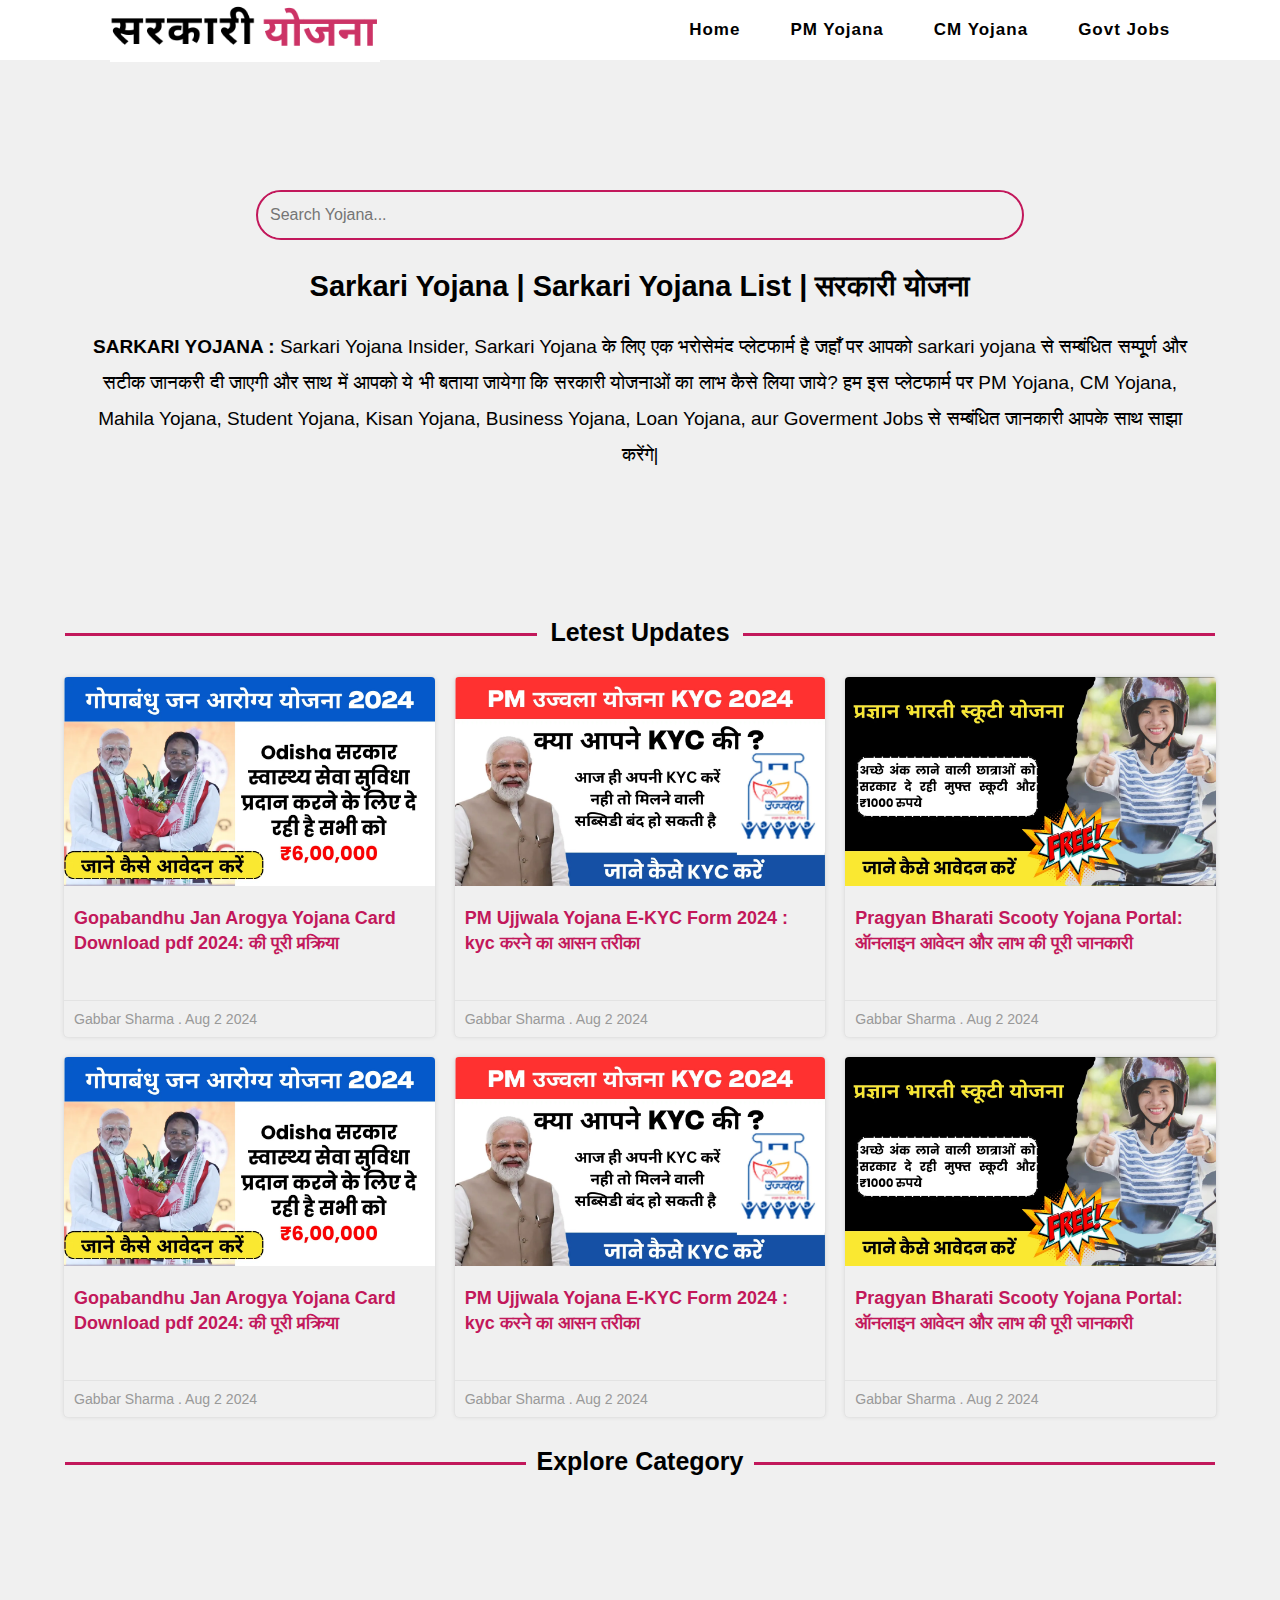
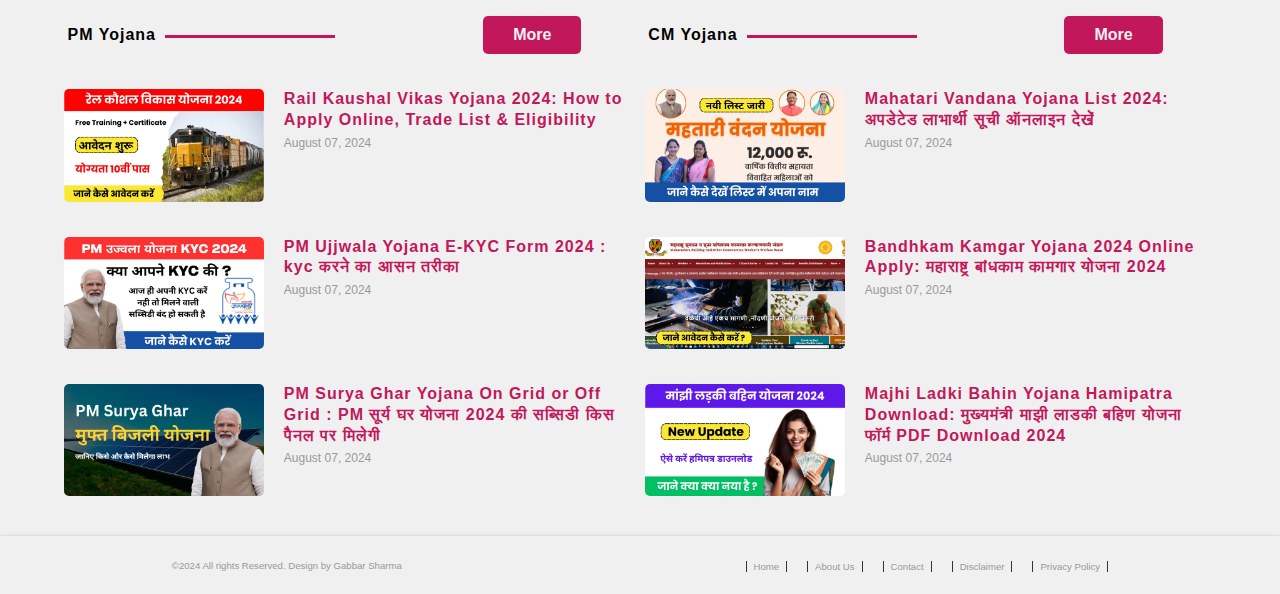
<file: index.html>
<!DOCTYPE html>
<html lang="en">

<head>
    <meta charset="UTF-8">
    <meta name="viewport" content="width=device-width, initial-scale=1.0">
    <title>Sarkari Yojna</title>
    <link rel="stylesheet" href="styles.css">
    <link rel="stylesheet" href="https://cdnjs.cloudflare.com/ajax/libs/font-awesome/6.6.0/css/all.min.css"
        integrity="sha512-Kc323vGBEqzTmouAECnVceyQqyqdsSiqLQISBL29aUW4U/M7pSPA/gEUZQqv1cwx4OnYxTxve5UMg5GT6L4JJg=="
        crossorigin="anonymous" referrerpolicy="no-referrer" />
    <link rel="preconnect" href="https://fonts.googleapis.com">
    <link rel="preconnect" href="https://fonts.gstatic.com" crossorigin>
    <link href="https://fonts.googleapis.com/css2?family=Open+Sans:ital,wght@0,300..800;1,300..800&display=swap"
        rel="stylesheet">
</head>

<body>
    <header class="header">
        <nav class="navbar">
            <div class="logo"><img src="./images/NEWS (2).png" alt="logo"></div>
            <input type="checkbox" id="sidebar-active">
            <label for="sidebar-active" id="ckbtn">
                <i class="fa-solid fa-bars"></i>
            </label>
            <ul class="ul-list">
                <li class="list"><a class="nav-link act" href="index.html">Home</a></li>
                <li class="list"><a class="nav-link" href="page1.html">PM Yojana</a></li>
                <li class="list"><a class="nav-link" href="page1.html">CM Yojana</a></li>
                <li class="list"><a class="nav-link" href="">Govt Jobs</a></li>
            </ul>
        </nav>
    </header>
    <main class="Main-container">
        <section class="hero-section">
            <div class="searchbar">
                <input type="text" placeholder="Search Yojana..." class="input-box" autocomplete="on">
                <a class="search-icon" href=""><i class="fa-solid fa-magnifying-glass"></i></a>
            </div>
            <div class="hero-content">
                <h2>Sarkari Yojana | Sarkari Yojana List | सरकारी योजना</h2>
                <p><span class="spn-s">SARKARI YOJANA : </span>Sarkari Yojana Insider, Sarkari Yojana के लिए एक भरोसेमंद
                    प्लेटफार्म है जहाँ पर आपको sarkari yojana से सम्बंधित सम्पूर्ण और सटीक जानकरी दी जाएगी और साथ में
                    आपको ये भी बताया जायेगा कि सरकारी योजनाओं का लाभ कैसे लिया जाये? हम इस प्लेटफार्म पर PM Yojana, CM
                    Yojana, Mahila Yojana, Student Yojana, Kisan Yojana, Business Yojana, Loan Yojana, aur Goverment
                    Jobs से सम्बंधित जानकारी आपके साथ साझा करेंगे|</p>
            </div>
        </section>
       <!-- home-section -->
       <section class="home-section">
        <h2 class="linetext">Letest Updates</h2>
       </h2>
        <!-- <div class="col-1">
            <div class="card">
                <img src="./images/Featured-Images-61-768x432.webp" alt="card-image">
                <div class="title">
                    <a href="page2.html" class="p-link">Jharkhand Mukhyamantri Maiya Samman Yojana Form 2024: आवेदन कैसे करें और महत्वपूर्ण जानकारी
                    </a>
                </div>
                <div class="writer">
                    <p>Gabbar Sharma . Aug 2, 2024</p>
                </div>
            </div>
            <div class="card">
                <img src="./images/Featured-Images-59.webp" alt="card-image">
                <div class="title">
                   <a href="" class="p-link">Mukhyamantri Annapurna Yojana Maharashtra Official Website 2024: Benefits, Eligibility &
                        Online Application</a>
                </div>
                <div class="writer">
                    <p>Gabbar Sharma . Aug 2, 2024</p>
                </div>
            </div> -->
            <div class="col-1">
                <div class="card" >
                    <img src="./images/Featured-Images-58.webp" alt="card-image">
                    <div class="title">
                        <a href="page2.html" class="p-link">Gopabandhu Jan Arogya Yojana Card Download pdf 2024: की पूरी प्रक्रिया</a>
                    </div>
                    <div class="writer">
                        <p>Gabbar Sharma . Aug 2 2024</p>
                    </div>
                </div>
                <div class="card">
                    <img src="./images/Featured-Images-60.webp" alt="card-image">
                    <div class="title">
                        <a href="page2.html" class="p-link">PM Ujjwala Yojana E-KYC Form 2024 : kyc करने का आसन तरीका</a>
                    </div>
                    <div class="writer">
                        <p>Gabbar Sharma . Aug 2 2024</p>
                    </div>
                </div>
                <div class="card">
                    <img src="./images/Featured-Images-12.webp" alt="card-image">
                    <div class="title">
                        <a href="page2.html" class="p-link">Pragyan Bharati Scooty Yojana Portal: ऑनलाइन आवेदन और लाभ की पूरी जानकारी</a>
                    </div>
                    <div class="writer">
                        <p>Gabbar Sharma . Aug 2 2024</p>
                    </div>
                </div>
            </div>
           
        </div>
        <div class="col-2">
            <div class="card">
                <img src="./images/Featured-Images-58.webp" alt="card-image">
                <div class="title">
                    <a href="page2.html" class="p-link">Gopabandhu Jan Arogya Yojana Card Download pdf 2024: की पूरी प्रक्रिया</a>
                </div>
                <div class="writer">
                    <p>Gabbar Sharma . Aug 2 2024</p>
                </div>
            </div>
            <div class="card">
                <img src="./images/Featured-Images-60.webp" alt="card-image">
                <div class="title">
                    <a href="page2.html" class="p-link">PM Ujjwala Yojana E-KYC Form 2024 : kyc करने का आसन तरीका</a>
                </div>
                <div class="writer">
                    <p>Gabbar Sharma . Aug 2 2024</p>
                </div>
            </div>
            <div class="card">
                <img src="./images/Featured-Images-12.webp" alt="card-image">
                <div class="title">
                    <a href="page2.html" class="p-link">Pragyan Bharati Scooty Yojana Portal: ऑनलाइन आवेदन और लाभ की पूरी जानकारी</a>
                </div>
                <div class="writer">
                    <p>Gabbar Sharma . Aug 2 2024</p>
                </div>
            </div>
        </div>
        <!-- home-section end -->
            <h2 class="linet">Explore Category</h2>
            <section class="categery-section">
                <div class="left-category">
                    <div class="c-btn">
                        <h3>PM Yojana</h3>
                        <a href="" class="btn">More</a>
                    </div>
                    <div class="category-card">
                        <img src="./images/Featured-Images-65.webp" alt="card-image">
                        <div class="card-title">
                            <h2>Rail Kaushal Vikas Yojana 2024: How to Apply Online, Trade List & Eligibility</h2>
                            <p>August 07, 2024</p>
                        </div>
                    </div>
                    <div class="category-card">
                        <img src="./images/Featured-Images-60 (2).webp" alt="card-image">
                        <div class="card-title">
                            <h2>PM Ujjwala Yojana E-KYC Form 2024 : kyc करने का आसन तरीका</h2>
                            <p>August 07, 2024</p>
                        </div>
                    </div>
                    <div class="category-card">
                        <img src="./images/Khabri-Squad-42.webp" alt="card-image">
                        <div class="card-title">
                            <h2>PM Surya Ghar Yojana On Grid or Off Grid : PM सूर्य घर योजना 2024 की सब्सिडी किस पैनल पर
                                मिलेगी</h2>
                            <p>August 07, 2024</p>
                        </div>
                    </div>

                </div>
                <div class="right-category">
                    <div class="c-btn">
                        <h3>CM Yojana</h3>
                        <a href="" class="btn">More</a>
                    </div>
                    <div class="category-card">
                        <img src="./images/Featured-Images-70.webp" alt="card-image">
                        <div class="card-title">
                            <h2>Mahatari Vandana Yojana List 2024: अपडेटेड लाभार्थी सूची ऑनलाइन देखें</h2>
                            <p>August 07, 2024</p>
                        </div>
                    </div>
                    <div class="category-card">
                        <img src="./images/Featured-Images-69.webp" alt="card-image">
                        <div class="card-title">
                            <h2>Bandhkam Kamgar Yojana 2024 Online Apply: महाराष्ट्र बांधकाम कामगार योजना 2024</h2>
                            <p>August 07, 2024</p>
                        </div>
                    </div>
                    <div class="category-card">
                        <img src="./images/Featured-Images-68.webp" alt="card-image">
                        <div class="card-title">
                            <h2>Majhi Ladki Bahin Yojana Hamipatra Download: मुख्यमंत्री माझी लाडकी बहिण योजना फॉर्म PDF
                                Download 2024</h2>

                            <p>August 07, 2024</p>
                        </div>
                    </div>
                </div>



            </section>
        </section>
        </section>
    </main>
    <footer>
        <h2 class="copyright"> ©2024 All rights Reserved. Design by Gabbar Sharma</h2>
        <ul class="ul-footer">
            <li class="footer-li"><a class="footer-link linka" href="">Home</a></li>
            <li class="footer-li"><a class="footer-link" href="">About Us</a></li>
            <li class="footer-li"><a class="footer-link" href="">Contact</a></li>
            <li class="footer-li"><a class="footer-link" href="">Disclaimer</a></li>
            <li class="footer-li"><a class="footer-link" href="">Privacy Policy</a></li>
        </ul>

    </footer>

</body>

</html>
</file>
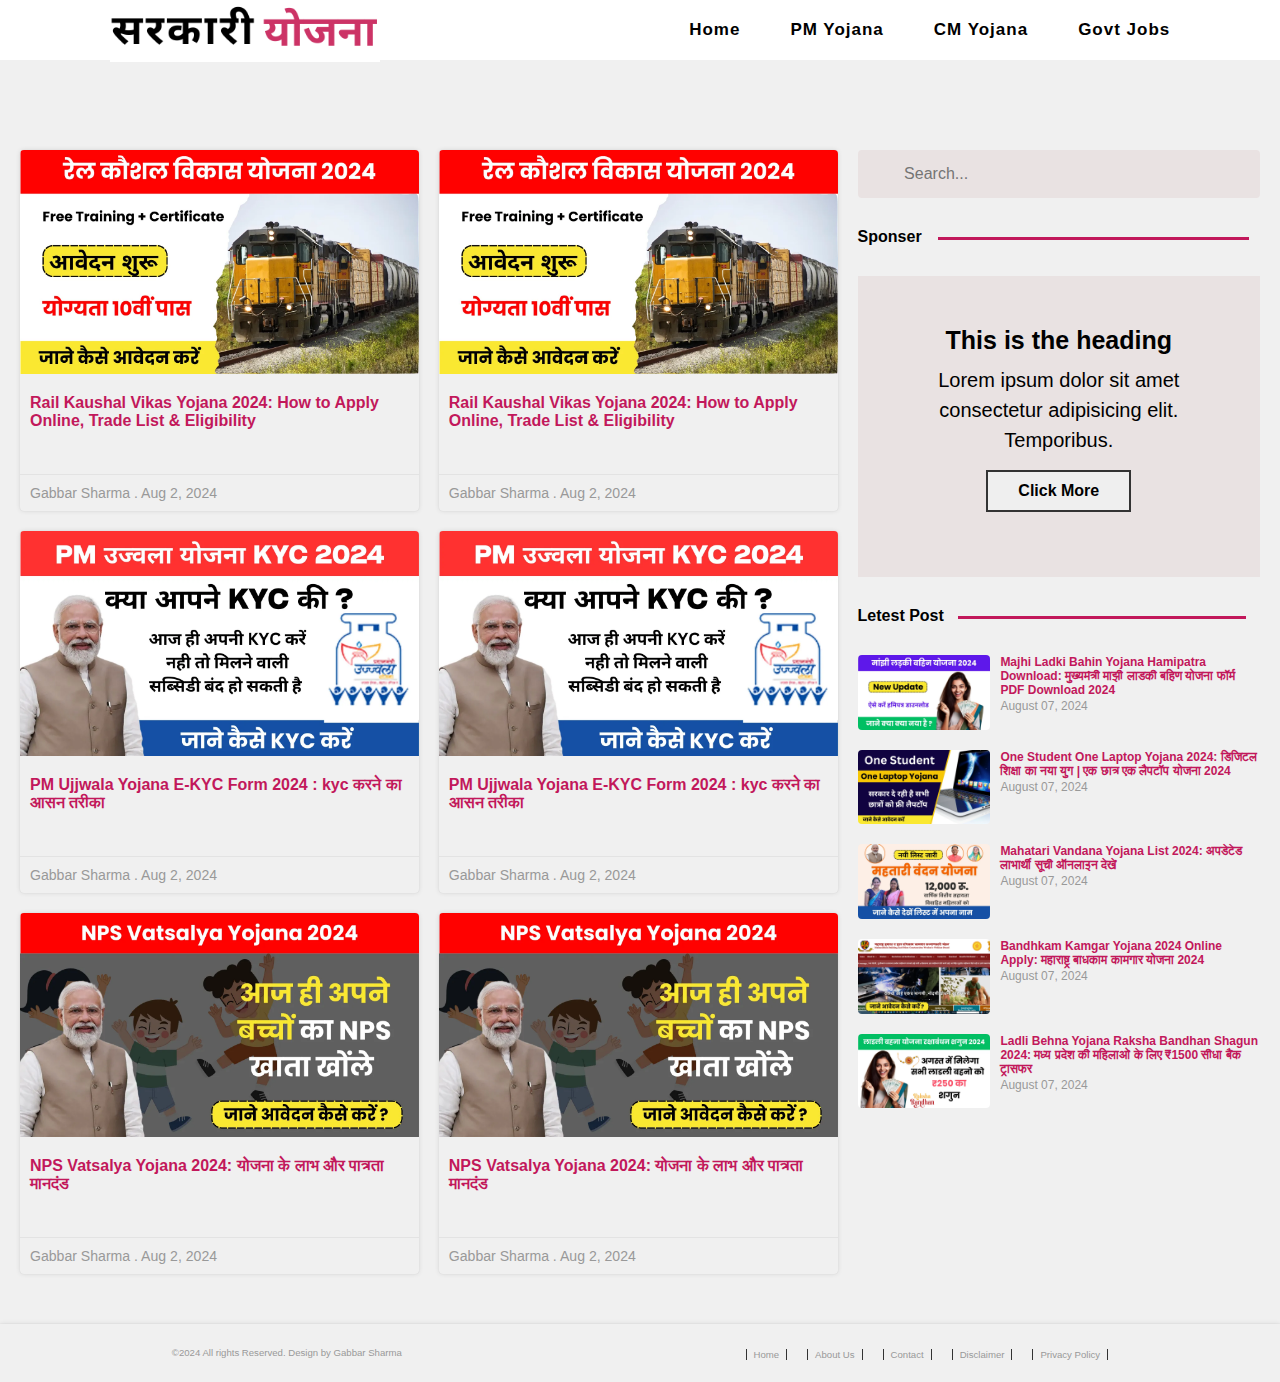
<file: page1.html>
<!DOCTYPE html>
<html lang="en">
<head>
    <meta charset="UTF-8">
    <meta name="viewport" content="width=device-width, initial-scale=1.0">
    <title>Sarkari Yojna</title>
    <link rel="stylesheet" href="styles.css">
    <link rel="stylesheet" href="https://cdnjs.cloudflare.com/ajax/libs/font-awesome/6.6.0/css/all.min.css" integrity="sha512-Kc323vGBEqzTmouAECnVceyQqyqdsSiqLQISBL29aUW4U/M7pSPA/gEUZQqv1cwx4OnYxTxve5UMg5GT6L4JJg==" crossorigin="anonymous" referrerpolicy="no-referrer" />
    <link rel="preconnect" href="https://fonts.googleapis.com">
<link rel="preconnect" href="https://fonts.gstatic.com" crossorigin>
<link href="https://fonts.googleapis.com/css2?family=Open+Sans:ital,wght@0,300..800;1,300..800&display=swap" rel="stylesheet">
</head>
<body>
    <header class="header">
        <nav class="navbar">
            <div class="logo"><img src="./images/NEWS (2).png" alt="logo"></div>
            <input type="checkbox" id="sidebar-active">
            <label for="sidebar-active" id="ckbtn">
                <i class="fa-solid fa-bars"></i>
            </label>
            <ul class="ul-list">
                <li class="list"><a class="nav-link act" href="index.html">Home</a></li>
                <li class="list"><a class="nav-link" href="page1.html">PM Yojana</a></li>
                <li class="list"><a class="nav-link" href="">CM Yojana</a></li>
                <li class="list"><a class="nav-link" href="">Govt Jobs</a></li>
            </ul>    
        </nav>
     </header>
     <main class="Main-container">
        <div class="pm-yoj">
            <div class="pm-card-section">
                                    <!-- col-1 -->
                <div class="pm-card-col-1">
                <div class="pm-card">
                    <img src="./images/Featured-Images-65.webp" alt="card-image">
                    <div class="title">
                        <p>Rail Kaushal Vikas Yojana 2024: How to Apply Online, Trade List & Eligibility</p>
                    </div>
                    <div class="writer">
                        <p>Gabbar Sharma . Aug 2, 2024</p>
                    </div>
                </div>
                <div class="pm-card">
                    <img src="./images/Featured-Images-60.webp" alt="card-image">
                    <div class="title">
                        <p>PM Ujjwala Yojana E-KYC Form 2024 : kyc करने का आसन तरीका</p>
                    </div>
                    <div class="writer">
                        <p>Gabbar Sharma . Aug 2, 2024</p>
                    </div>
                </div>
                <div class="pm-card">
                    <img src="./images/Featured-Images-46.webp" alt="card-image">
                    <div class="title">
                        <p>NPS Vatsalya Yojana 2024: योजना के लाभ और पात्रता मानदंड</p>
                    </div>
                    <div class="writer">
                        <p>Gabbar Sharma . Aug 2, 2024</p>
                    </div>
                </div>
                </div>
                 <div class="pm-card-col-2">
                    <div class="pm-card">
                        <img src="./images/Featured-Images-65.webp" alt="card-image">
                        <div class="title">
                            <p>Rail Kaushal Vikas Yojana 2024: How to Apply Online, Trade List & Eligibility</p>
                        </div>
                        <div class="writer">
                            <p>Gabbar Sharma . Aug 2, 2024</p>
                        </div>
                    </div>
                    <div class="pm-card">
                        <img src="./images/Featured-Images-60.webp" alt="card-image">
                        <div class="title">
                            <p>PM Ujjwala Yojana E-KYC Form 2024 : kyc करने का आसन तरीका</p>
                        </div>
                        <div class="writer">
                            <p>Gabbar Sharma . Aug 2, 2024</p>
                        </div>
                    </div>
                    <div class="pm-card">
                        <img src="./images/Featured-Images-46.webp" alt="card-image">
                        <div class="title">
                            <p>NPS Vatsalya Yojana 2024: योजना के लाभ और पात्रता मानदंड</p>
                        </div>
                        <div class="writer">
                            <p>Gabbar Sharma . Aug 2, 2024</p>
                        </div>
                    </div>
                </div>  
                 </div>
            <aside class="aside-container">
                <div class="searchbar-aside">
                    <a class="search-icon-aside" href=""><i class="fa-solid fa-magnifying-glass"></i></a>
                    <input type="text" class="searchbar-aside-input" placeholder="Search...">
                </div>
                <div class="sponser">
                    <h3 class="sponser-h3">Sponser</h3>
                </div>
                <div class="sponser-content">
                    <h2>This is the heading</h2>
                    <p>Lorem ipsum dolor sit amet consectetur adipisicing elit. Temporibus.</p>
                    <button class="sponser-btn">Click More</button>
                </div>
                <div class="sponser">
                    <h3 class="letest-h3">Letest Post</h3>
                </div>
                <div class="aside-cards">
                    <div class="aside-card">
                        <img src="./images/Featured-Images-68.webp" alt="card-image">
                        <div class=" aside-card-title">
                            <h2>Majhi Ladki Bahin Yojana Hamipatra Download: मुख्यमंत्री माझी लाडकी बहिण योजना फॉर्म PDF
                                Download 2024</h2>
                            <p>August 07, 2024</p>
                        </div>
                    </div>
                    <div class="aside-card">
                        <img src="./images/Featured-Images-71.webp" alt="card-image">
                        <div class=" aside-card-title">
                            <h2>One Student One Laptop Yojana 2024: डिजिटल शिक्षा का नया युग | एक छात्र एक लैपटॉप योजना 2024</h2>
                            <p>August 07, 2024</p>
                        </div>
                    </div>
                    <div class="aside-card">
                        <img src="./images/Featured-Images-70.webp" alt="card-image">
                        <div class=" aside-card-title">
                            <h2>Mahatari Vandana Yojana List 2024: अपडेटेड लाभार्थी सूची ऑनलाइन देखें</h2>
                            <p>August 07, 2024</p>
                        </div>
                    </div>
                    <div class="aside-card">
                        <img src="./images/Featured-Images-69.webp" alt="card-image">
                        <div class=" aside-card-title">
                            <h2>Bandhkam Kamgar Yojana 2024 Online Apply: महाराष्ट्र बांधकाम कामगार योजना 2024</h2>
                            <p>August 07, 2024</p>
                        </div>
                    </div>
                    <div class="aside-card">
                        <img src="./images/Featured-Images-67.webp" alt="card-image">
                        <div class=" aside-card-title">
                            <h2>Ladli Behna Yojana Raksha Bandhan Shagun 2024: मध्य प्रदेश की महिलाओं के लिए ₹1500 सीधा बैंक ट्रांसफर</h2>
                            <p>August 07, 2024</p>
                        </div>
                    </div> 
                </div>
            </aside>
          </div>
     </main>
     
     <footer>
        <h2 class="copyright"> ©2024 All rights Reserved. Design by Gabbar Sharma</h2>
        <ul class="ul-footer">
            <li class="footer-li"><a class="footer-link" href="">Home</a></li>
            <li class="footer-li"><a class="footer-link" href="">About Us</a></li>
            <li class="footer-li"><a class="footer-link" href="">Contact</a></li>
            <li class="footer-li"><a class="footer-link" href="">Disclaimer</a></li>
            <li class="footer-li"><a class="footer-link" href="">Privacy Policy</a></li>
        </ul>
    
      </footer>
    
</body>
</html>
</file>
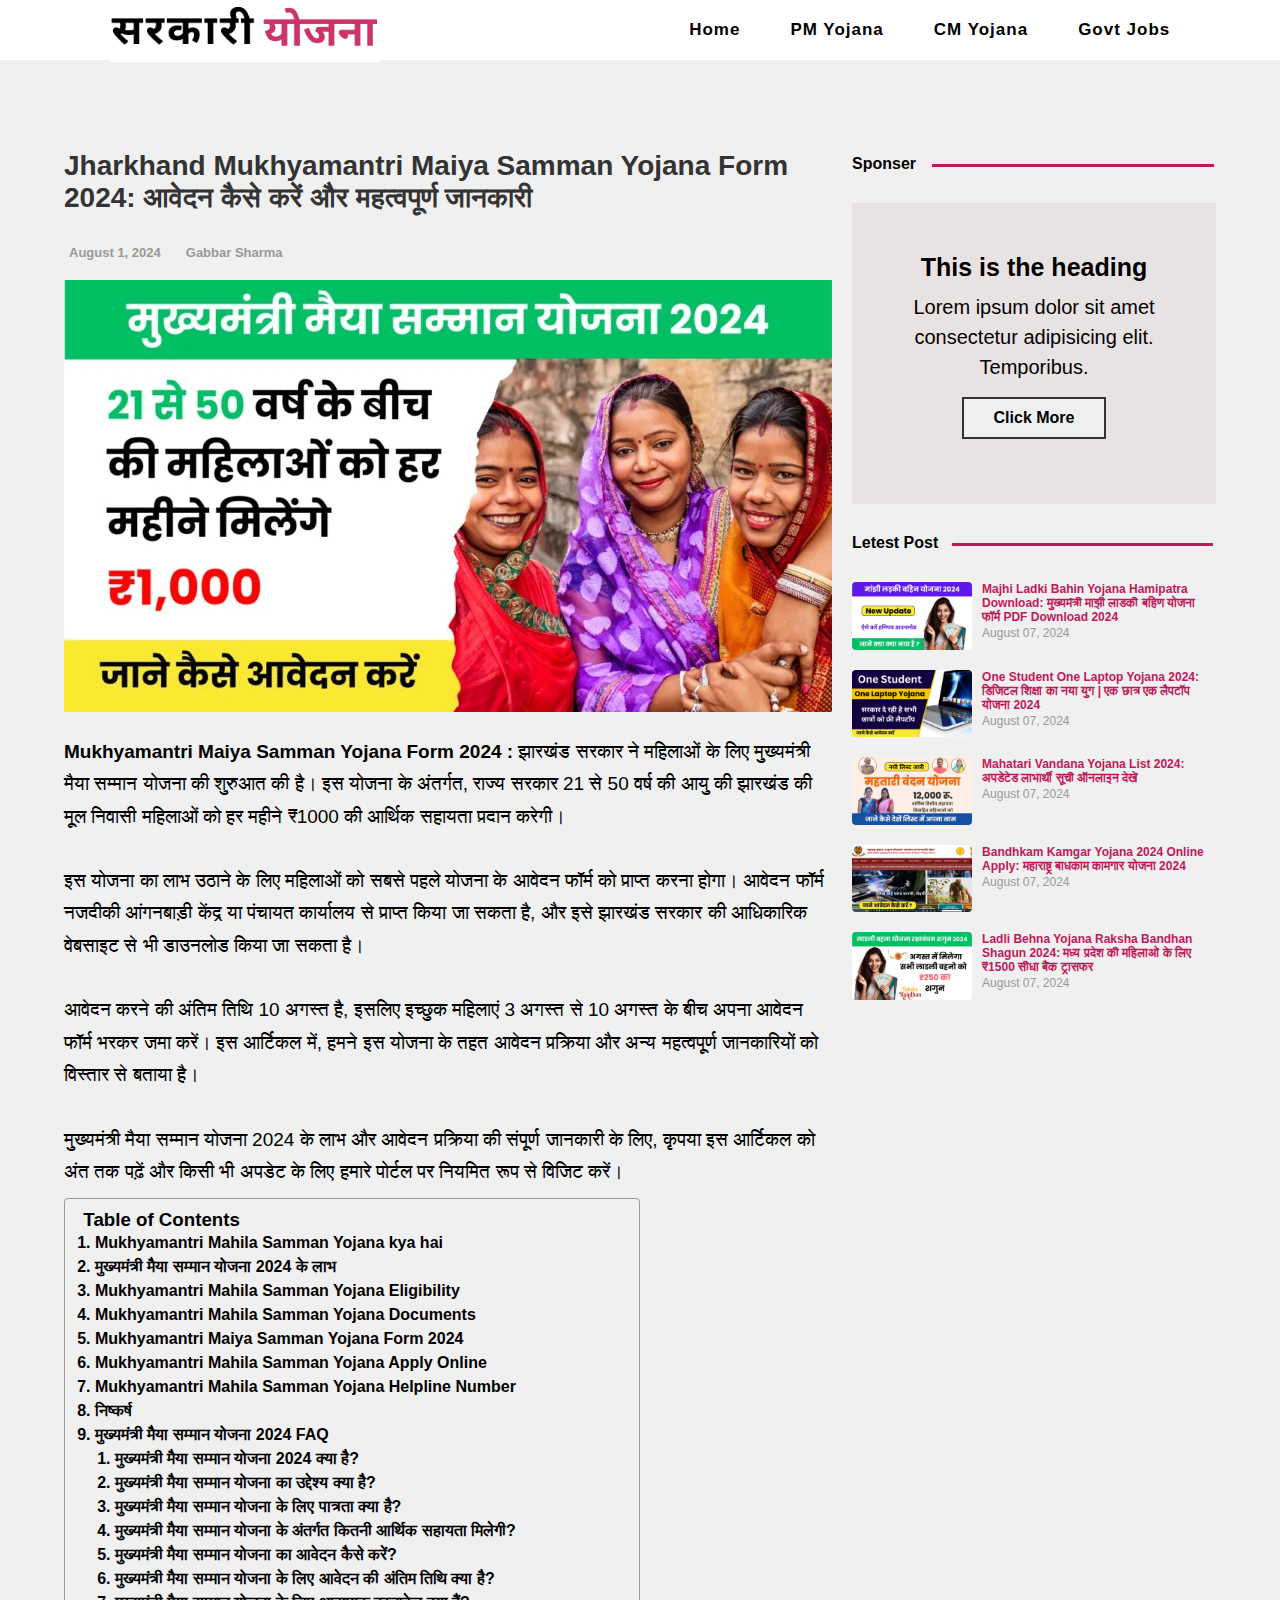
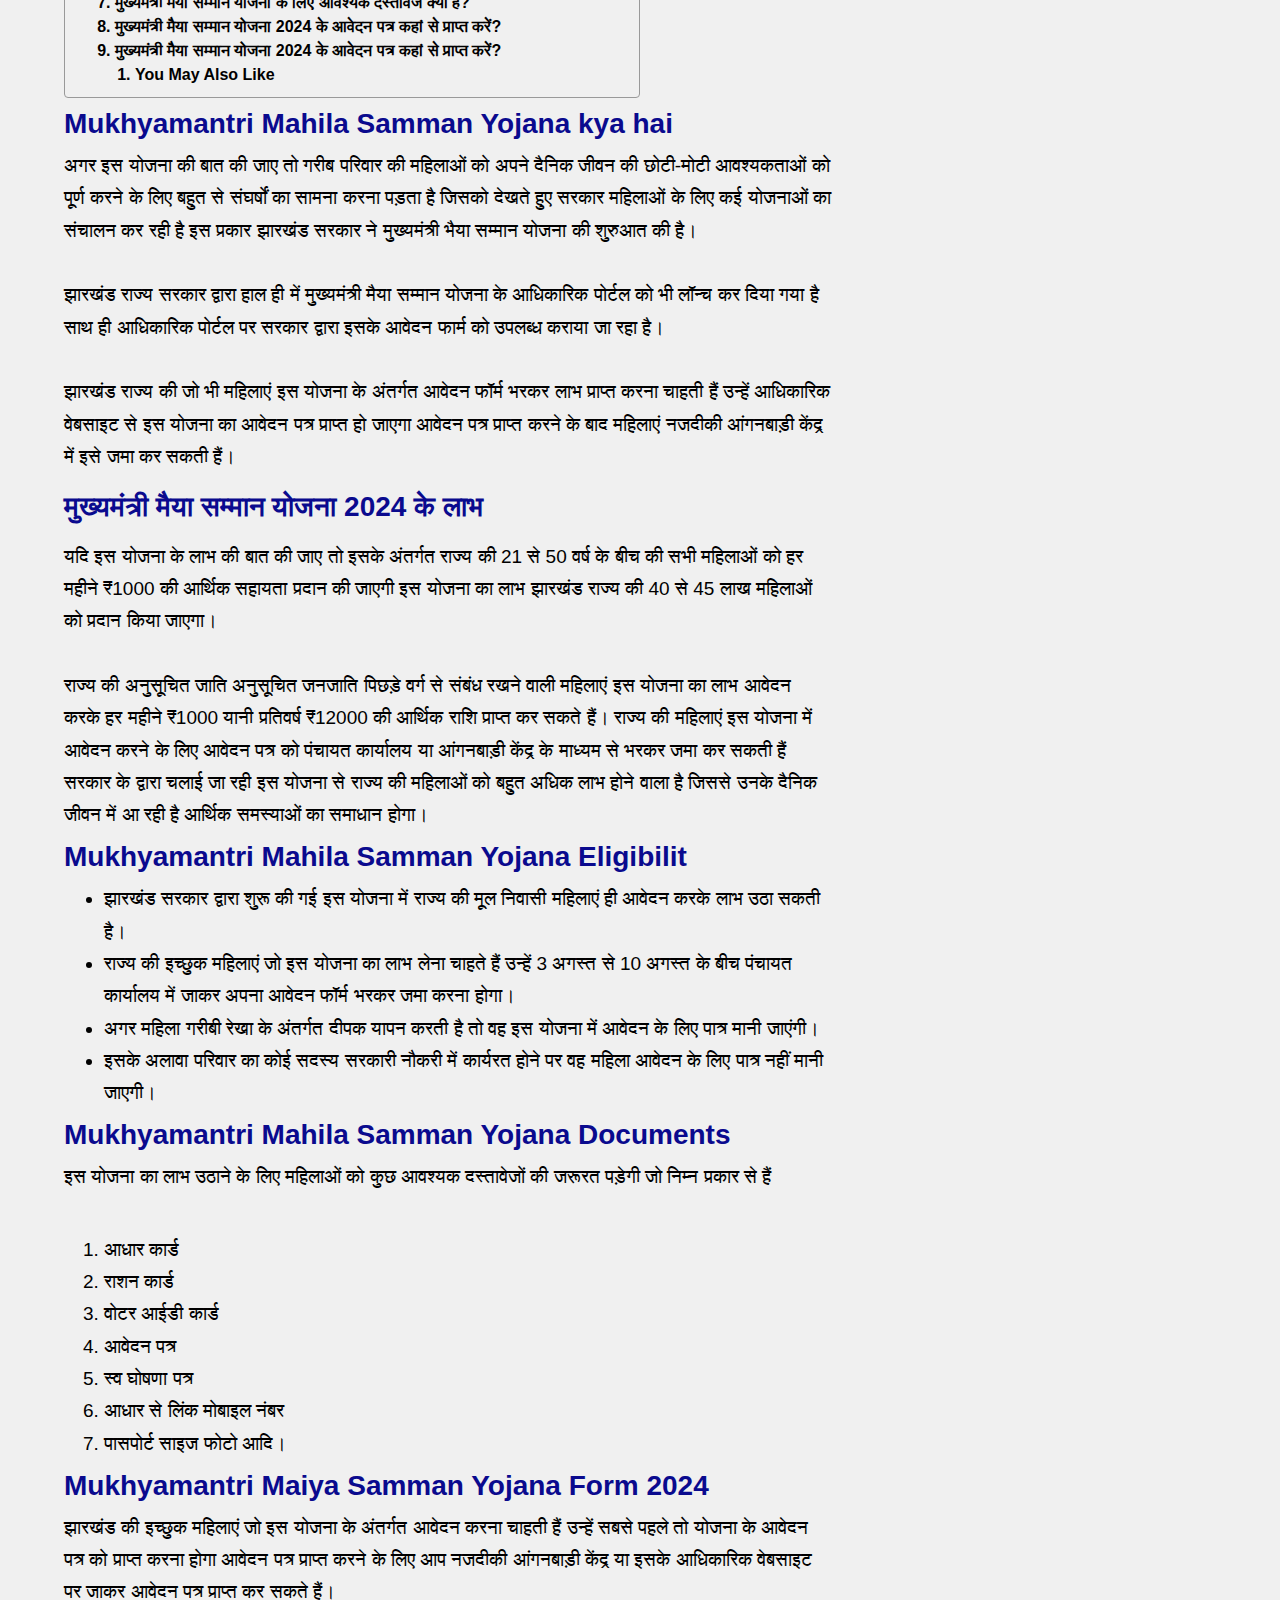
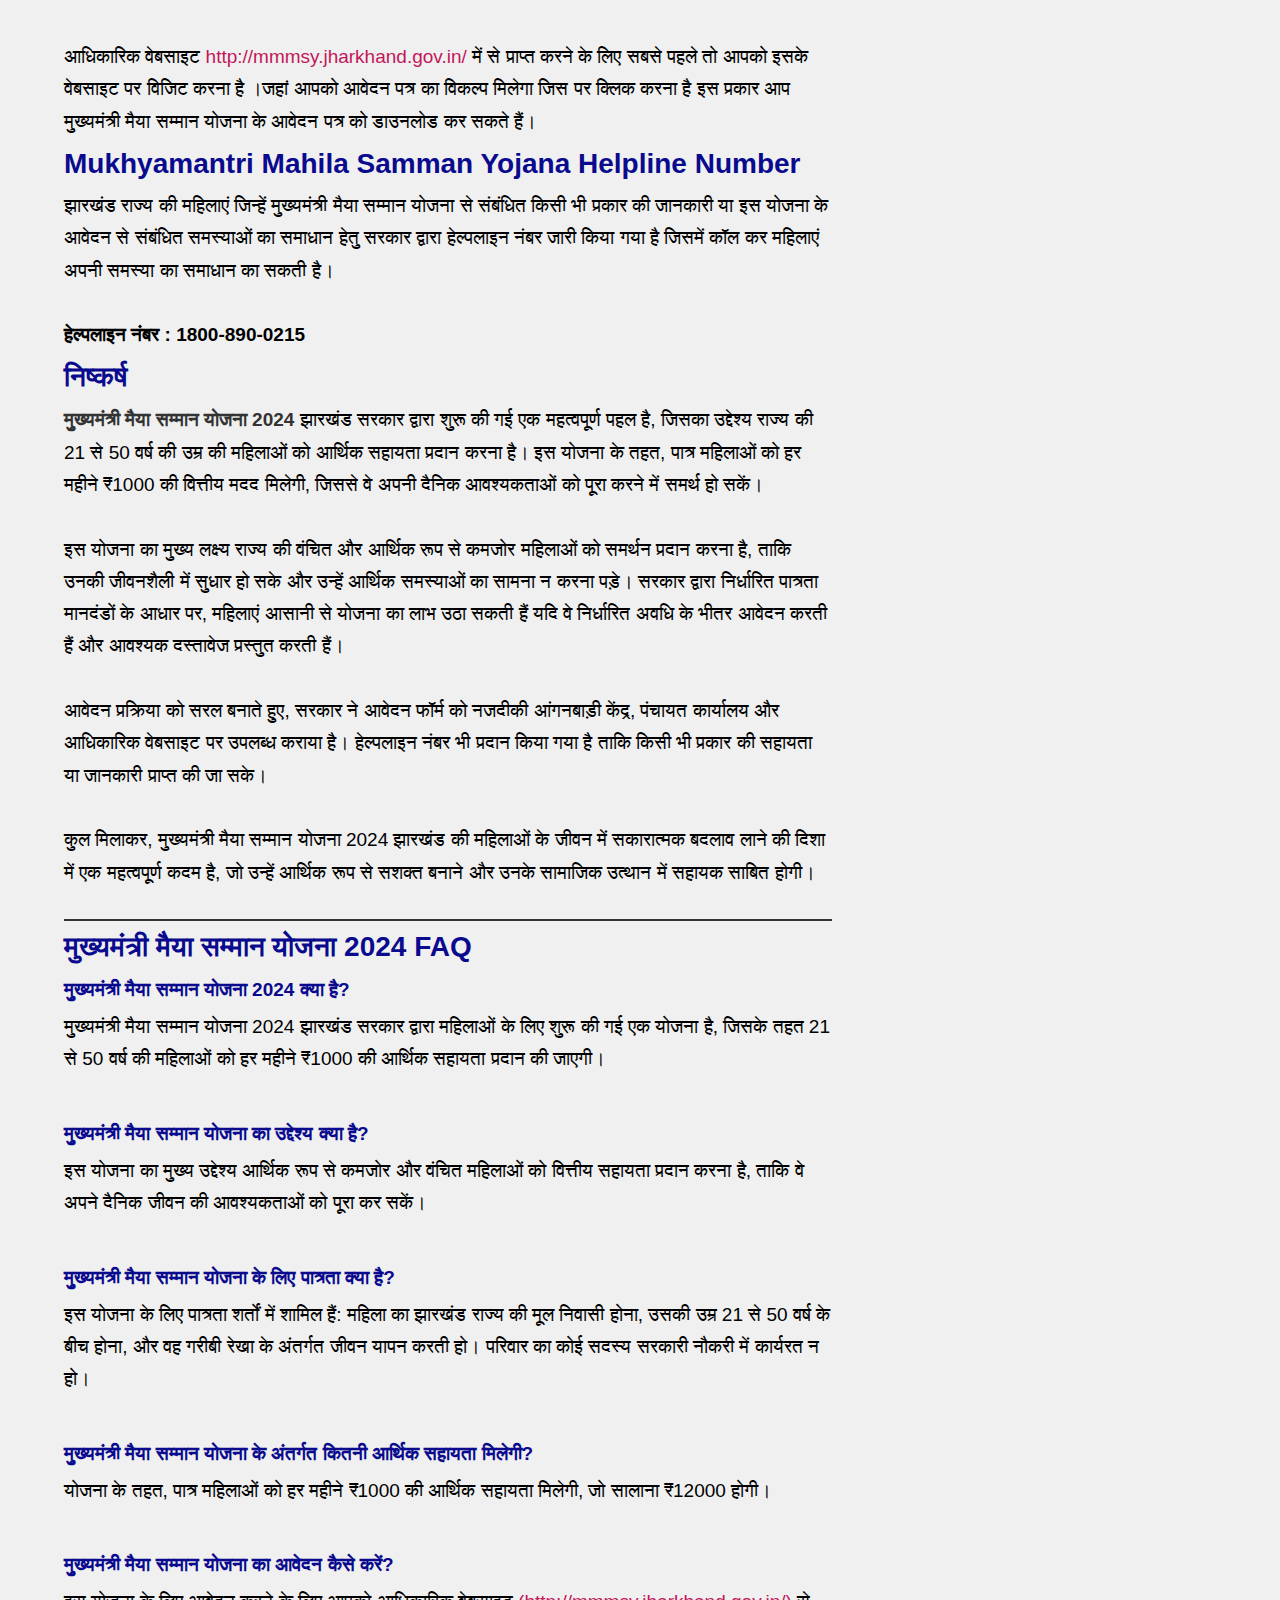
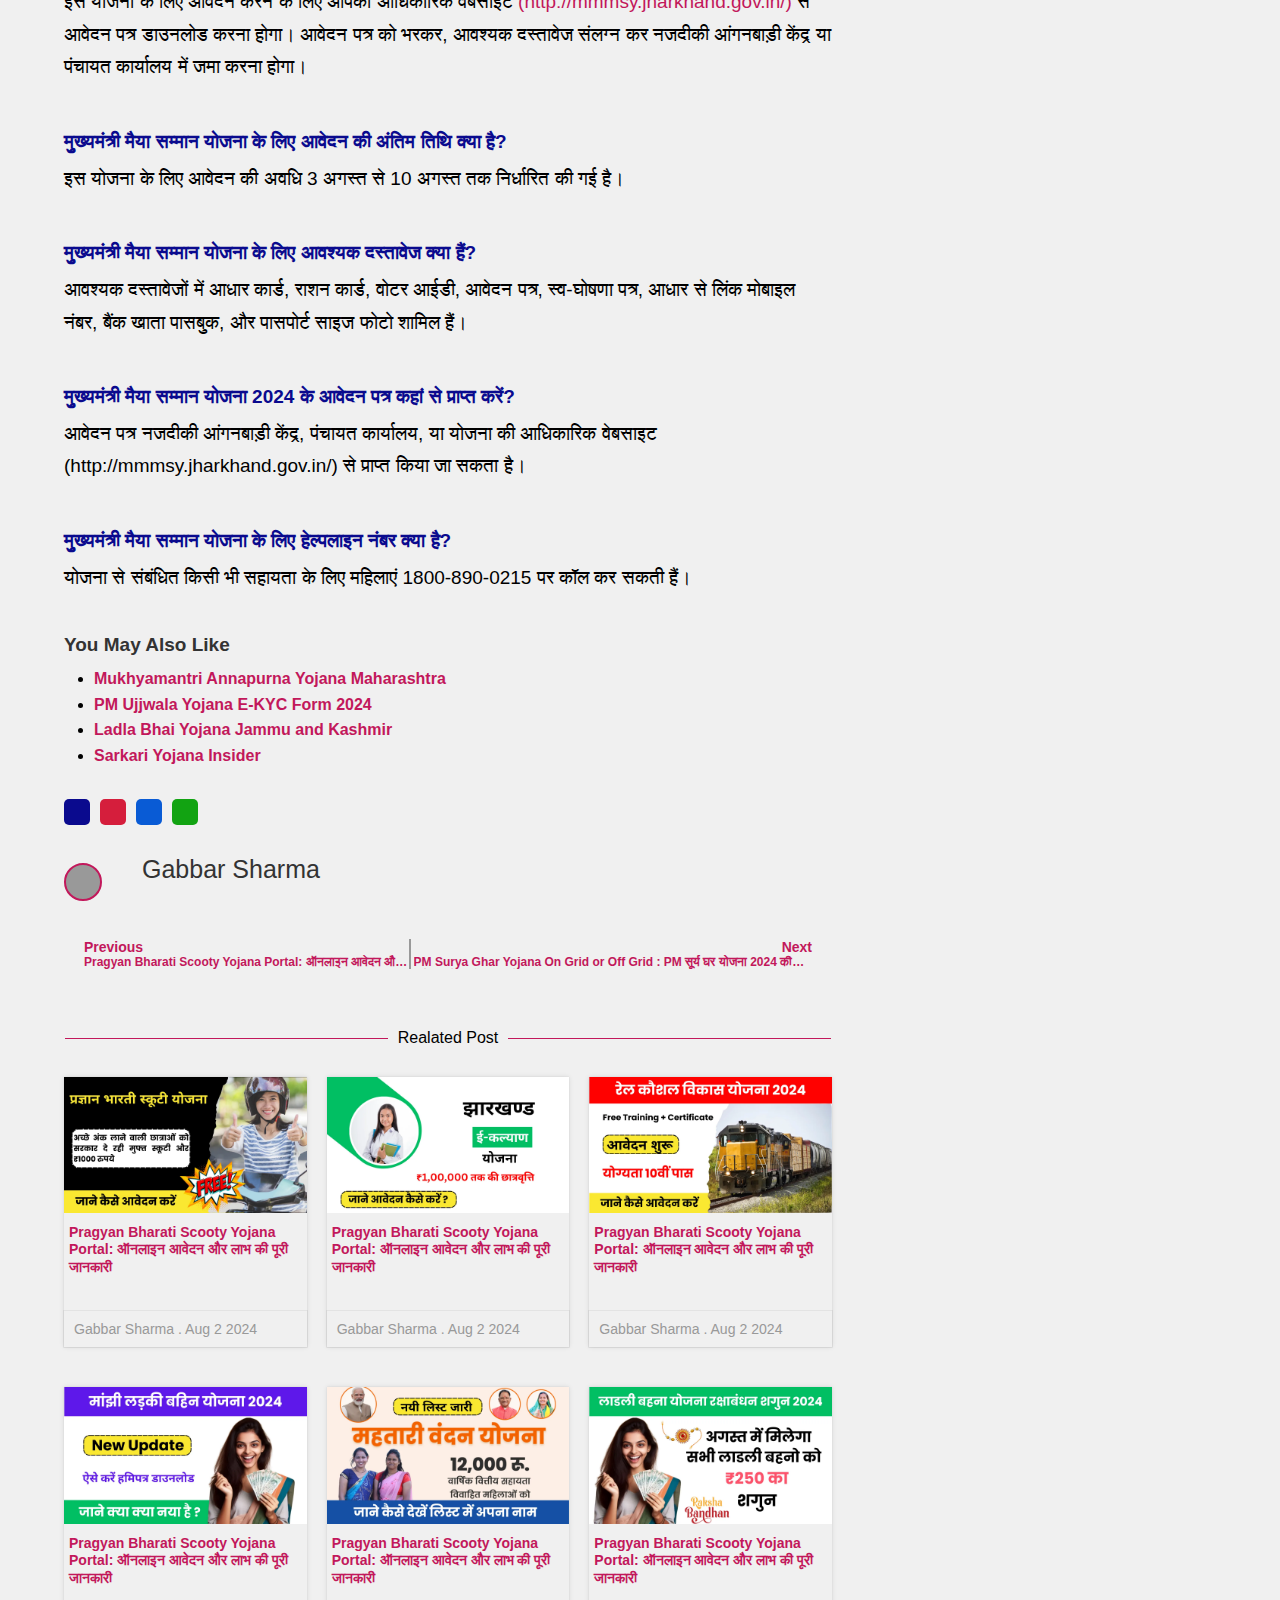
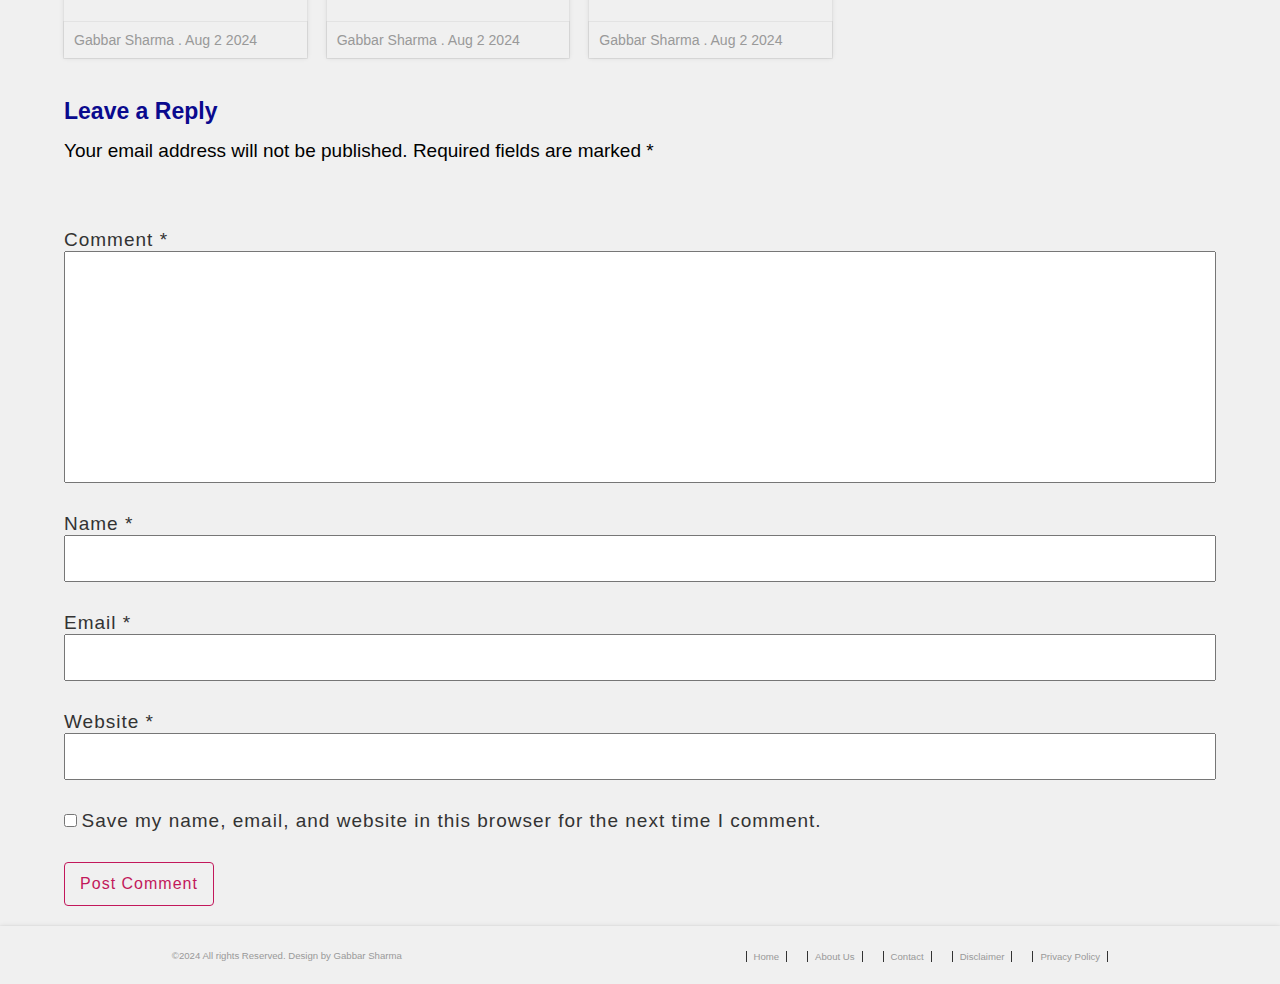
<file: page2.html>
<!DOCTYPE html>
<html lang="en">

<head>
    <meta charset="UTF-8">
    <meta name="viewport" content="width=device-width, initial-scale=1.0">
    <title>Sarkari Yojna</title>
    <link rel="stylesheet" href="styles.css">
    <link rel="stylesheet" href="https://cdnjs.cloudflare.com/ajax/libs/font-awesome/6.6.0/css/all.min.css"
        integrity="sha512-Kc323vGBEqzTmouAECnVceyQqyqdsSiqLQISBL29aUW4U/M7pSPA/gEUZQqv1cwx4OnYxTxve5UMg5GT6L4JJg=="
        crossorigin="anonymous" referrerpolicy="no-referrer" />
    <link rel="preconnect" href="https://fonts.googleapis.com">
    <link rel="preconnect" href="https://fonts.gstatic.com" crossorigin>
    <link href="https://fonts.googleapis.com/css2?family=Open+Sans:ital,wght@0,300..800;1,300..800&display=swap"
        rel="stylesheet">
</head>

<body>
    <header class="header">
        <nav class="navbar">
            <div class="logo"><img src="./images/NEWS (2).png" alt="logo"></div>
            <input type="checkbox" id="sidebar-active">
            <label for="sidebar-active" id="ckbtn">
                <i class="fa-solid fa-bars"></i>
            </label>
            <ul class="ul-list">
                <li class="list"><a class="nav-link act" href="index.html">Home</a></li>
                <li class="list"><a class="nav-link" href="page1.html">PM Yojana</a></li>
                <li class="list"><a class="nav-link" href="page1.html">CM Yojana</a></li>
                <li class="list"><a class="nav-link" href="">Govt Jobs</a></li>
            </ul>
        </nav>
    </header>
    <main class="Main-container">
        <article class="article-section">
            <div class="article-details">
                <h2>Jharkhand Mukhyamantri Maiya Samman Yojana Form 2024: आवेदन कैसे करें और महत्वपूर्ण जानकारी</h2>
                <div class="article-userinfo">
                    <div class="dates">
                        <i class="fa-solid fa-calendar-days"></i>
                        <p>August 1, 2024</p>
                    </div>
                    <div class="right-user">
                        <i class="fa-regular fa-user"></i>
                        <p>Gabbar Sharma</p>
                    </div>
                </div>
                <img src="./images/Featured-Images-61-768x432.webp" alt="">
                <p class="article-bio">
                    <span class="article-spn">Mukhyamantri Maiya Samman Yojana Form 2024 :</span> झारखंड सरकार ने
                    महिलाओं के लिए मुख्यमंत्री मैया सम्मान
                    योजना की शुरुआत की है। इस योजना के अंतर्गत, राज्य सरकार 21 से 50 वर्ष की आयु की झारखंड की मूल निवासी
                    महिलाओं को हर महीने ₹1000 की आर्थिक सहायता प्रदान करेगी।
                    <br>
                    <br>
                    इस योजना का लाभ उठाने के लिए महिलाओं को सबसे पहले योजना के आवेदन फॉर्म को प्राप्त करना होगा। आवेदन
                    फॉर्म नजदीकी आंगनबाड़ी केंद्र या पंचायत कार्यालय से प्राप्त किया जा सकता है, और इसे झारखंड सरकार की
                    आधिकारिक वेबसाइट से भी डाउनलोड किया जा सकता है।
                    <br>
                    <br>
                    आवेदन करने की अंतिम तिथि 10 अगस्त है, इसलिए इच्छुक महिलाएं 3 अगस्त से 10 अगस्त के बीच अपना आवेदन
                    फॉर्म भरकर जमा करें। इस आर्टिकल में, हमने इस योजना के तहत आवेदन प्रक्रिया और अन्य महत्वपूर्ण
                    जानकारियों को विस्तार से बताया है।
                    <br>
                    <br>
                    मुख्यमंत्री मैया सम्मान योजना 2024 के लाभ और आवेदन प्रक्रिया की संपूर्ण जानकारी के लिए, कृपया इस
                    आर्टिकल को अंत तक पढ़ें और किसी भी अपडेट के लिए हमारे पोर्टल पर नियमित रूप से विजिट करें।

                <div class="table-container">
                    <div class="table-content">
                        <h3>Table of Contents</h3>
                        <i class="fa-solid fa-chart-column"></i>
                    </div>
                    <ol>
                        <li><a href="">Mukhyamantri Mahila Samman Yojana kya hai</a></li>
                        <li><a href="">मुख्यमंत्री मैया सम्मान योजना 2024 के लाभ</a></li>
                        <li><a href="">Mukhyamantri Mahila Samman Yojana Eligibility</a>
                        </li>
                        <li><a href="">Mukhyamantri Mahila Samman Yojana Documents</a></li>
                        <li><a href="">Mukhyamantri Maiya Samman Yojana Form 2024</a></li>
                        <li><a href="">Mukhyamantri Mahila Samman Yojana Apply Online</a></li>
                        <li><a href="">Mukhyamantri Mahila Samman Yojana Helpline Number</a></li>
                        <li><a href="">निष्कर्ष</a></li>
                        <li><a href="">मुख्यमंत्री मैया सम्मान योजना 2024 FAQ
                                <ol>
                                    <li><a href="">मुख्यमंत्री मैया सम्मान योजना 2024 क्या है?</a></li>
                                    <li><a href="">मुख्यमंत्री मैया सम्मान योजना का उद्देश्य क्या
                                            है?</a></li>
                                    <li><a href="">मुख्यमंत्री मैया सम्मान योजना के लिए पात्रता क्या है?</a></li>
                                    <li><a href="">मुख्यमंत्री मैया सम्मान योजना के अंतर्गत कितनी आर्थिक सहायता
                                            मिलेगी?</a></li>
                                    <li><a href="">मुख्यमंत्री मैया सम्मान योजना का आवेदन कैसे करें?</a></li>
                                    <li><a href="">मुख्यमंत्री मैया सम्मान योजना के लिए आवेदन की अंतिम तिथि क्या है?</a>
                                    </li>
                                    <li><a href="">मुख्यमंत्री मैया सम्मान योजना के लिए आवश्यक दस्तावेज क्या हैं?</a>
                                    </li>
                                    <li><a href="">मुख्यमंत्री मैया सम्मान योजना 2024 के आवेदन पत्र कहां से प्राप्त
                                            करें?</a></li>
                                    <li><a href="">मुख्यमंत्री मैया सम्मान योजना 2024 के आवेदन पत्र कहां से प्राप्त
                                            करें?</a>
                                        <ol>
                                            <li><a href="">You May Also Like</a></li>
                                        </ol>
                            </a>
                        </li>
                    </ol>
                    </li>
                    </ol>
                    </p>
                </div>
                <h2 class="h2-blue"><span class="blue">Mukhyamantri Mahila Samman Yojana kya hai</span></h2>
                <div class="article-bio">

                    अगर इस योजना की बात की जाए तो गरीब परिवार की महिलाओं को अपने दैनिक जीवन की छोटी-मोटी आवश्यकताओं को
                    पूर्ण करने के लिए बहुत से संघर्षों का सामना करना पड़ता है जिसको देखते हुए सरकार महिलाओं के लिए कई
                    योजनाओं का संचालन कर रही है इस प्रकार झारखंड सरकार ने मुख्यमंत्री भैया सम्मान योजना की शुरुआत की है।
                    <br>
                    <br>

                    झारखंड राज्य सरकार द्वारा हाल ही में मुख्यमंत्री मैया सम्मान योजना के आधिकारिक पोर्टल को भी लॉन्च कर
                    दिया गया है साथ ही आधिकारिक पोर्टल पर सरकार द्वारा इसके आवेदन फार्म को उपलब्ध कराया जा रहा है।
                    <br>
                    <br>
                    झारखंड राज्य की जो भी महिलाएं इस योजना के अंतर्गत आवेदन फॉर्म भरकर लाभ प्राप्त करना चाहती हैं उन्हें
                    आधिकारिक वेबसाइट से इस योजना का आवेदन पत्र प्राप्त हो जाएगा आवेदन पत्र प्राप्त करने के बाद महिलाएं
                    नजदीकी आंगनबाड़ी केंद्र में इसे जमा कर सकती हैं।
                </div>
                <div class="article-bio">
                    <h2 class="h2-blue"><span class="blue">मुख्यमंत्री मैया सम्मान योजना 2024 के लाभ</span></h2>
                    यदि इस योजना के लाभ की बात की जाए तो इसके अंतर्गत राज्य की 21 से 50 वर्ष के बीच की सभी महिलाओं को हर
                    महीने ₹1000 की आर्थिक सहायता प्रदान की जाएगी इस योजना का लाभ झारखंड राज्य की 40 से 45 लाख महिलाओं को
                    प्रदान किया जाएगा।
                    <br>
                    <br>

                    राज्य की अनुसूचित जाति अनुसूचित जनजाति पिछड़े वर्ग से संबंध रखने वाली महिलाएं इस योजना का लाभ आवेदन
                    करके
                    हर महीने ₹1000 यानी प्रतिवर्ष ₹12000 की आर्थिक राशि प्राप्त कर सकते हैं। राज्य की महिलाएं इस योजना
                    में
                    आवेदन करने के लिए आवेदन पत्र को पंचायत कार्यालय या आंगनबाड़ी केंद्र के माध्यम से भरकर जमा कर सकती
                    हैं
                    सरकार के द्वारा चलाई जा रही इस योजना से राज्य की महिलाओं को बहुत अधिक लाभ होने वाला है जिससे उनके
                    दैनिक
                    जीवन में आ रही है आर्थिक समस्याओं का समाधान होगा।
                </div>
                <h2 class="h2-blue"><span class="blue">Mukhyamantri Mahila Samman Yojana Eligibilit</span></h2>
                <ul class="article-ul">
                    <li>झारखंड सरकार द्वारा शुरू की गई इस योजना में राज्य की मूल निवासी महिलाएं ही आवेदन करके लाभ उठा
                        सकती है।
                    </li>
                    <li>राज्य की इच्छुक महिलाएं जो इस योजना का लाभ लेना चाहते हैं उन्हें 3 अगस्त से 10 अगस्त के बीच
                        पंचायत कार्यालय में जाकर अपना आवेदन फॉर्म भरकर जमा करना होगा।</li>
                    <li>अगर महिला गरीबी रेखा के अंतर्गत दीपक यापन करती है तो वह इस योजना में आवेदन के लिए पात्र मानी
                        जाएंगी। </li>
                    <li>इसके अलावा परिवार का कोई सदस्य सरकारी नौकरी में कार्यरत होने पर वह महिला आवेदन के लिए पात्र नहीं
                        मानी जाएगी।</li>

                </ul>

                <h2 class="h2-blue" id="lick"><span class="blue">Mukhyamantri Mahila Samman Yojana Documents</span></h2>
                <p class="article-bio">
                    इस योजना का लाभ उठाने के लिए महिलाओं को कुछ आवश्यक दस्तावेजों की जरूरत पड़ेगी जो निम्न प्रकार से हैं
                </p>
                <ol class="article-ol">
                    <li>आधार कार्ड</li>
                    <li>राशन कार्ड
                    </li>
                    <li>वोटर आईडी कार्ड
                    </li>
                    <li>आवेदन पत्र
                    </li>
                    <li>स्व घोषणा पत्र
                    </li>
                    <li>आधार से लिंक मोबाइल नंबर
                    </li>
                    <li>पासपोर्ट साइज फोटो आदि।
                    </li>
                </ol>
                <h2 class="h2-blue"><span class="blue">Mukhyamantri Maiya Samman Yojana Form 2024</span></h2>
                <p class="article-bio">
                    झारखंड की इच्छुक महिलाएं जो इस योजना के अंतर्गत आवेदन करना चाहती हैं उन्हें सबसे पहले तो योजना के
                    आवेदन पत्र को प्राप्त करना होगा आवेदन पत्र प्राप्त करने के लिए आप नजदीकी आंगनबाड़ी केंद्र या इसके
                    आधिकारिक वेबसाइट पर जाकर आवेदन पत्र प्राप्त कर सकते हैं।
                    <br>
                    <br>

                    आधिकारिक वेबसाइट<a href="http://mmmsy.jharkhand.gov.in/" class="click-link">
                        http://mmmsy.jharkhand.gov.in/</a> में से प्राप्त करने के लिए सबसे पहले तो आपको इसके
                    वेबसाइट पर विजिट करना है ।जहां आपको आवेदन पत्र का विकल्प मिलेगा जिस पर क्लिक करना है इस प्रकार आप
                    मुख्यमंत्री मैया सम्मान योजना के आवेदन पत्र को डाउनलोड कर सकते हैं।
                </p>
                <h2 class="h2-blue"><span class="blue">Mukhyamantri Mahila Samman Yojana Helpline Number</span></h2>
                <p class="article-bio">
                    झारखंड राज्य की महिलाएं जिन्हें मुख्यमंत्री मैया सम्मान योजना से संबंधित किसी भी प्रकार की जानकारी
                    या इस योजना के आवेदन से संबंधित समस्याओं का समाधान हेतु सरकार द्वारा हेल्पलाइन नंबर जारी किया गया है
                    जिसमें कॉल कर महिलाएं अपनी समस्या का समाधान का सकती है।
                </p>
                <p class="article-bio">
                    <br>
                    <span class="help-no">हेल्पलाइन नंबर : 1800-890-0215</span>
                </p>
                <h2 class="h2-blue"><span class="blue">निष्कर्ष</span></h2>
                <p class="article-bio"><span class="black-spn">मुख्यमंत्री मैया सम्मान योजना 2024</span> झारखंड सरकार द्वारा शुरू की गई एक महत्वपूर्ण
                    पहल है, जिसका उद्देश्य राज्य की 21 से 50 वर्ष की उम्र की महिलाओं को आर्थिक सहायता प्रदान करना है। इस
                    योजना के तहत, पात्र महिलाओं को हर महीने ₹1000 की वित्तीय मदद मिलेगी, जिससे वे अपनी दैनिक आवश्यकताओं
                    को पूरा करने में समर्थ हो सकें।
                    <br>
                    <br>

                    इस योजना का मुख्य लक्ष्य राज्य की वंचित और आर्थिक रूप से कमजोर महिलाओं को समर्थन प्रदान करना है,
                    ताकि उनकी जीवनशैली में सुधार हो सके और उन्हें आर्थिक समस्याओं का सामना न करना पड़े। सरकार द्वारा
                    निर्धारित पात्रता मानदंडों के आधार पर, महिलाएं आसानी से योजना का लाभ उठा सकती हैं यदि वे निर्धारित
                    अवधि के भीतर आवेदन करती हैं और आवश्यक दस्तावेज प्रस्तुत करती हैं।
                    <br>
                    <br>
                    आवेदन प्रक्रिया को सरल बनाते हुए, सरकार ने आवेदन फॉर्म को नजदीकी आंगनबाड़ी केंद्र, पंचायत कार्यालय
                    और आधिकारिक वेबसाइट पर उपलब्ध कराया है। हेल्पलाइन नंबर भी प्रदान किया गया है ताकि किसी भी प्रकार की
                    सहायता या जानकारी प्राप्त की जा सके।
                    <br>
                    <br>

                    कुल मिलाकर, मुख्यमंत्री मैया सम्मान योजना 2024 झारखंड की महिलाओं के जीवन में सकारात्मक बदलाव लाने की
                    दिशा में एक महत्वपूर्ण कदम है, जो उन्हें आर्थिक रूप से सशक्त बनाने और उनके सामाजिक उत्थान में सहायक
                    साबित होगी।
                </p>
                <div class="hr-line"></div>

                <h2 class="h2-blue"><span class="blue">मुख्यमंत्री मैया सम्मान योजना 2024 FAQ</span></h2>
                <h3 class="h3-faq"> मुख्यमंत्री मैया सम्मान योजना 2024 क्या है?</h3>

                <p class="article-bio">
                मुख्यमंत्री मैया सम्मान योजना 2024 झारखंड सरकार द्वारा महिलाओं के लिए शुरू की गई एक योजना है, जिसके तहत
                21 से 50 वर्ष की महिलाओं को हर महीने ₹1000 की आर्थिक सहायता प्रदान की जाएगी।
                <br>
                    <br>
                    </p>
                    <h3 class="h3-faq">
                मुख्यमंत्री मैया सम्मान योजना का उद्देश्य क्या है?
                </h3>
                <p class="article-bio">
                इस योजना का मुख्य उद्देश्य आर्थिक रूप से कमजोर और वंचित महिलाओं को वित्तीय सहायता प्रदान करना है, ताकि
                वे अपने दैनिक जीवन की आवश्यकताओं को पूरा कर सकें।
                <br>
                    <br>
            </p>
                    <h3 class="h3-faq">
                मुख्यमंत्री मैया सम्मान योजना के लिए पात्रता क्या है?
                </h3>
                <p class="article-bio">
                इस योजना के लिए पात्रता शर्तों में शामिल हैं: महिला का झारखंड राज्य की मूल निवासी होना, उसकी उम्र 21 से
                50 वर्ष के बीच होना, और वह गरीबी रेखा के अंतर्गत जीवन यापन करती हो। परिवार का कोई सदस्य सरकारी नौकरी में
                कार्यरत न हो।
                <br>
                    <br>
                    </p>
                    <h3 class="h3-faq">
                मुख्यमंत्री मैया सम्मान योजना के अंतर्गत कितनी आर्थिक सहायता मिलेगी?
                </h3>
                <p class="article-bio">
                योजना के तहत, पात्र महिलाओं को हर महीने ₹1000 की आर्थिक सहायता मिलेगी, जो सालाना ₹12000 होगी।
                <br>
                    <br>
                    </p>
                    <h3 class="h3-faq">
                मुख्यमंत्री मैया सम्मान योजना का आवेदन कैसे करें?
                </h3>
                <p class="article-bio">
                इस योजना के लिए आवेदन करने के लिए आपको आधिकारिक वेबसाइट <a href="http://mmmsy.jharkhand.gov.in/" class="click-link">
                    (http://mmmsy.jharkhand.gov.in/)</a> से आवेदन पत्र
                डाउनलोड करना होगा। आवेदन पत्र को भरकर, आवश्यक दस्तावेज संलग्न कर नजदीकी आंगनबाड़ी केंद्र या पंचायत
                कार्यालय में जमा करना होगा।
                <br>
                    <br>
                    </p>
                    <h3 class="h3-faq">
                मुख्यमंत्री मैया सम्मान योजना के लिए आवेदन की अंतिम तिथि क्या है?
                </h3>
                <p class="article-bio">
                इस योजना के लिए आवेदन की अवधि 3 अगस्त से 10 अगस्त तक निर्धारित की गई है।
                <br>
                    <br>
                    </p>
                    <h3 class="h3-faq">
                मुख्यमंत्री मैया सम्मान योजना के लिए आवश्यक दस्तावेज क्या हैं?
                </h3>
                <p class="article-bio">
                आवश्यक दस्तावेजों में आधार कार्ड, राशन कार्ड, वोटर आईडी, आवेदन पत्र, स्व-घोषणा पत्र, आधार से लिंक मोबाइल
                नंबर, बैंक खाता पासबुक, और पासपोर्ट साइज फोटो शामिल हैं।
                <br>
                    <br>
                    </p>
                    <h3 class="h3-faq">
                मुख्यमंत्री मैया सम्मान योजना 2024 के आवेदन पत्र कहां से प्राप्त करें?
                </h3>
                <p class="article-bio">
                आवेदन पत्र नजदीकी आंगनबाड़ी केंद्र, पंचायत कार्यालय, या योजना की आधिकारिक वेबसाइट
                (http://mmmsy.jharkhand.gov.in/) से प्राप्त किया जा सकता है।
                <br>
                    <br>
                    </p>
                    <h3 class="h3-faq">
                मुख्यमंत्री मैया सम्मान योजना के लिए हेल्पलाइन नंबर क्या है?
                </h3>
                <p class="article-bio">
                योजना से संबंधित किसी भी सहायता के लिए महिलाएं 1800-890-0215 पर कॉल कर सकती हैं।
                </p>
            </p>
           
            <div class="ul-art-container">
                <h2>You May Also Like</h2>

            <div class="article-u">
                <ul>
                    <li><a href="" class="red-spn">Mukhyamantri Annapurna Yojana Maharashtra</a></li>
                    <li><a href="" class="red-spn">PM Ujjwala Yojana E-KYC Form 2024</a></li>
                    <li><a href="" class="red-spn">Ladla Bhai Yojana Jammu and Kashmir</a></li>
                    <li><a href="" class="red-spn">Sarkari Yojana Insider</a></li>

                </ul>
            </div>
            </div>
            <div class="profile-container">
                <div class="media-icon">
                    <i class="fa-brands fa-facebook"></i>
                    <i class="fa-brands fa-instagram"></i>
                    <i class="fa-brands fa-telegram"></i>
                    <i class="fa-brands fa-whatsapp"></i>
                </div>
                <div class="profile-named">
                    <i class="fa-solid fa-user"></i>
                    <h2 class="name">Gabbar Sharma</h2>
                </div>
                <div class="prenext">
                    <div class="preview">
                        <h3>Previous</h3>
                        <p>Pragyan Bharati Scooty Yojana Portal: ऑनलाइन आवेदन और लाभ की पूरी जानकारी</p>
                    </div>
                    <div class="next">
                        <h3>Next</h3>
                        <p>
                            PM Surya Ghar Yojana On Grid or Off Grid : PM सूर्य घर योजना 2024 की सब्सिडी किस पैनल पर
                            मिलेगी                        
                        </p>
                    </div>
                    
                </div>
                  <div class="realated-post-container">
                    <h3 class="related-h2">Realated Post</h3>
                    <div class="realated-cards">
                        <div class="re-card">
                            <img src="./images/Featured-Images-12.webp" alt="card-image">
                            <div class="re-title">
                                <a href="" class="p-link">Pragyan Bharati Scooty Yojana Portal: ऑनलाइन आवेदन और लाभ की पूरी जानकारी</a>
                            </div>
                            <div class="writer">
                                <p>Gabbar Sharma . Aug 2 2024</p>
                            </div>
                        </div>
                        <div class="re-card">
                            <img src="./images/Featured-Images-63.webp" alt="card-image">
                            <div class="re-title">
                                <a href="" class="p-link">Pragyan Bharati Scooty Yojana Portal: ऑनलाइन आवेदन और लाभ की पूरी जानकारी</a>
                            </div>
                            <div class="writer">
                                <p>Gabbar Sharma . Aug 2 2024</p>
                            </div>
                        </div>
                        <div class="re-card">
                            <img src="./images/Featured-Images-65.webp" alt="card-image">
                            <div class="re-title">
                                <a href="" class="p-link">Pragyan Bharati Scooty Yojana Portal: ऑनलाइन आवेदन और लाभ की पूरी जानकारी</a>
                            </div>
                            <div class="writer">
                                <p>Gabbar Sharma . Aug 2 2024</p>
                            </div>
                        </div>
                    </div>
                    <div class="realated-cards">
                        <div class="re-card">
                            <img src="./images/Featured-Images-68.webp" alt="card-image">
                            <div class="re-title">
                                <a href="" class="p-link">Pragyan Bharati Scooty Yojana Portal: ऑनलाइन आवेदन और लाभ की पूरी जानकारी</a>
                            </div>
                            <div class="writer">
                                <p>Gabbar Sharma . Aug 2 2024</p>
                            </div>
                        </div>
                        <div class="re-card">
                            <img src="./images/Featured-Images-70.webp" alt="card-image">
                            <div class="re-title">
                                <a href="" class="p-link">Pragyan Bharati Scooty Yojana Portal: ऑनलाइन आवेदन और लाभ की पूरी जानकारी</a>
                            </div>
                            <div class="writer">
                                <p>Gabbar Sharma . Aug 2 2024</p>
                            </div>
                        </div>
                        <div class="re-card">
                            <img src="./images/Featured-Images-67.webp" alt="card-image">
                            <div class="re-title">
                                <a href="" class="p-link">Pragyan Bharati Scooty Yojana Portal: ऑनलाइन आवेदन और लाभ की पूरी जानकारी</a>
                            </div>
                            <div class="writer">
                                <p>Gabbar Sharma . Aug 2 2024</p>
                            </div>
                        </div>  
                    </div>
                    </div>
               </div>              
            </div>
        </div>
            <aside class="aside-container-2">

                <div class="sponser">
                    <h3 class="sponser-h3">Sponser</h3>
                </div>
                <div class="sponser-content">
                    <h2>This is the heading</h2>
                    <p>Lorem ipsum dolor sit amet consectetur adipisicing elit. Temporibus.</p>
                    <button class="sponser-btn">Click More</button>
                </div>
                <div class="sponser">
                    <h3 class="letest-h3">Letest Post</h3>
                </div>
                <div class="aside-cards">
                    <div class="aside-card">
                        <img class="aside-image" src="./images/Featured-Images-68.webp" alt="card-image">
                        <div class=" aside-card-title-h2">
                            <h2>Majhi Ladki Bahin Yojana Hamipatra Download: मुख्यमंत्री माझी लाडकी बहिण योजना फॉर्म PDF
                                Download 2024</h2>
                            <p>August 07, 2024</p>
                        </div>
                    </div>
                    <div class="aside-card">
                        <img class="aside-image" src="./images/Featured-Images-71.webp" alt="card-image">
                        <div class=" aside-card-title-h2">
                            <h2>One Student One Laptop Yojana 2024: डिजिटल शिक्षा का नया युग | एक छात्र एक लैपटॉप योजना
                                2024</h2>
                            <p>August 07, 2024</p>
                        </div>
                    </div>
                    <div class="aside-card">
                        <img class="aside-image" src="./images/Featured-Images-70.webp" alt="card-image">
                        <div class=" aside-card-title-h2">
                            <h2>Mahatari Vandana Yojana List 2024: अपडेटेड लाभार्थी सूची ऑनलाइन देखें</h2>
                            <p>August 07, 2024</p>
                        </div>
                    </div>
                    <div class="aside-card">
                        <img class="aside-image" src="./images/Featured-Images-69.webp" alt="card-image">
                        <div class=" aside-card-title-h2">
                            <h2>Bandhkam Kamgar Yojana 2024 Online Apply: महाराष्ट्र बांधकाम कामगार योजना 2024</h2>
                            <p>August 07, 2024</p>
                        </div>
                    </div>
                    <div class="aside-card">
                        <img class="aside-image" src="./images/Featured-Images-67.webp" alt="card-image">
                        <div class=" aside-card-title-h2">
                            <h2>Ladli Behna Yojana Raksha Bandhan Shagun 2024: मध्य प्रदेश की महिलाओं के लिए ₹1500 सीधा
                                बैंक ट्रांसफर</h2>
                            <p>August 07, 2024</p>
                        </div>
                    </div>
                </div>
                
            </aside>
           
        </article>
        <div class="form-section">
                  
                <h2 class="h2-blue"><span class="blue">Leave a Reply</span></h2>
                <p class="article-bio">
                    Your email address will not be published. Required fields are marked *
                    <br>
                        <br>
                </p>
                <div class="form">
                    <label for="">Comment *</label>
                    <input type="text" class="massage" autocomplete="on">
                    <label for="">Name *</label>
                    <input type="text" class="name" autocomplete="on">
                    <label for="">Email *</label>
                    <input type="text" class="name" autocomplete="on">
                    <label for="">Website *</label>
                    <input type="text" class="name" autocomplete="on">
                    <div class="chkboks">
                        <input type="checkbox" name="" id="" class="name">
                        <label for="checkbox"> Save my name, email, and website in this browser for the next time I comment.</label>
                    </div>
                    <a href="" class="post-comment">Post Comment</a>

            </div>
        </div>
           
    </main>

    <footer>
        <h2 class="copyright"> ©2024 All rights Reserved. Design by Gabbar Sharma</h2>
        <ul class="ul-footer">
            <li class="footer-li"><a class="footer-link" href="">Home</a></li>
            <li class="footer-li"><a class="footer-link" href="">About Us</a></li>
            <li class="footer-li"><a class="footer-link" href="">Contact</a></li>
            <li class="footer-li"><a class="footer-link" href="">Disclaimer</a></li>
            <li class="footer-li"><a class="footer-link" href="">Privacy Policy</a></li>
        </ul>

    </footer>

</body>

</html>
</file>
<file: styles.css>
*{
    margin: 0;
    padding: 0;
    box-sizing: border-box;
    font-family: "Poppins", sans-serif;
}

:root{
    --background-color: #f0f0f0;
    --h2-color: black;
    --header-color: white;
    --yojana-color: #c2185b;
    --para-color: #333333;
    --card-para-color: #999999;
    --footer-hover-color:rgba(230, 68, 68, 0.863); 
    --heading-color-blue: rgb(10, 10, 142);
    --aside-background-color: rgb(233, 226, 226);

}
body{
    width: 100%;
    background-color: var(--background-color);
}
.header{
    width: 100%;
    background-color: white;

}
.navbar{
    position: fixed;
    width: 100%;
    height: 60px;
    display: flex;
    align-items: center;
    justify-content: space-around;
    background-color: white;
    z-index: 100;


}
a{
    color: black;
}
.logo{
    margin-right: 90px;
    padding-top: 5px;
    background-color: white;
}
.logo img{
    width: 270px;
    height: auto;
    background-color: white;

}
.ul-list{
    display: flex;
    gap: 50px;
   
}
.ul-list .list{
    list-style: none;

}
.ul-list .list .nav-link{
    text-decoration: none;
    font-weight: 700;
    font-size: 17px;
    letter-spacing: 1px;
    position: relative;
}
.nav-link:hover{
    color: var(--yojana-color);
}


.ul-list .nav-link:before{
    content: '';
    position: absolute;
    width: 0;
    height: 3px;
    display: block;
    margin-top: 5px;
    top: 20px;
    left: -26%;
    background: var(--yojana-color);
    transition: 0.3s;
}

.ul-list .nav-link:hover::before{
    width: 150%;
}
#sidebar-active{
    display: none;
}
#sidebar-active:checked ~.ul-list{
    top: 50px;
    z-index: -1000;
}
#ckbtn{
    display: none;
    font-size: 25px;
    padding-right: 20px;
    padding-bottom: 29px;
}
.Main-container{
    width: 100%;
    height: 100%;
    
}
.hero-section{
    width: 100%;
    display: flex;
    align-items: center;
    flex-direction: column;
    height: 100%;



}
.searchbar{
    overflow: hidden;
    display: flex;
    justify-content: space-around;
    align-items: center;
    height: 20px;
    margin: 10px;
    margin-top: 170px;
    padding: 23px 0;
    width: 60%;
    border-radius: 40px;
    border: 2px solid var(--yojana-color);
    margin-top: 190px;
}
.input-box{
    outline: none;
    border: none;
    width: 90%;
    padding: 14px 0;
    padding-left: 5px;
    margin-left: 7px;
    background-color: var(--background-color);
}
.search-icon{
    font-size: 18px;
    padding-right: 13px;
    color: var(--para-color);
    color: black;
}
.hero-content{
    margin-top: 20px;
    width: 88%;
    padding-bottom: 110px;
}
.hero-content p{
    font-size: 19px;
    padding: 15px 2px;
    line-height: 1.9;
    margin-top: 10px;
}
.hero-content h2{
    font-weight: bold;
    font-size: 29px;

}
.spn-s{
    color: var(--h2-color);
    font-weight: 700;
}
.hero-content{
    text-align: center;
    
}
.home-section{
    width: 100%;
    display: flex;
    flex-direction: column;
    padding: 0 5%;

}

.linetext {
    text-align: center;
    position: relative;
    margin: 20px 0;
    color: var(--heading-color);
    font-size: 25px;
}

.linetext::before {
    width: 41%;
    height: 3px;
    display: block;
    content: "";
    position: absolute;
    left: 0;
    top: 50%;
    background-color: #c2185b;
    z-index: -1;
    margin-left: 1px;

}

.linetext::after{
    width: 41%;
    height: 3px;
    display: block;
    content: "";
    position: absolute;
    right: 0;
    top: 50%;
    background-color: #c2185b;
    z-index: -1;
    margin-right: 1px;

}
.linet{
    text-align: center;
    position: relative;
    margin: 20px 0;
    color: var(--heading-color);
    font-size: 25px;

}
.linet::before {
    width: 40%;
    height: 3px;
    display: block;
    content: "";
    position: absolute;
    left: 0;
    top: 50%;
    background-color: #c2185b;
    z-index: -1;
    margin-left: 1px;

}
.linet::after{
    width: 40%;
    height: 3px;
    display: block;
    content: "";
    position: absolute;
    right: 0;
    top: 50%;
    background-color: #c2185b;
    z-index: -1;
    margin-right: 1px;
}

.col-1,.col-2{
    display: flex;
    flex-direction: row;
    align-items: center;
    gap: 20px;
    margin: 10px 0;
}
.card{
    display: flex;
    align-items: center;
    flex-direction: column;
    width: 33.3%;
    overflow: hidden;
    border-radius: 4px;
    background-color: var(--background-color);
    box-shadow: rgba(0, 0, 0, 0.1) 0px 0px 5px 0px, rgba(0, 0, 0, 0.1) 0px 0px 1px 0px;


}
.card img, .pm-card img{
    width: 100%;
    height: auto;
   
}
.title{
    padding: 20px 10px;
}
.title p{
    font-weight: bold;
    color: var(--yojana-color);
    cursor: pointer;
    
   

}
.title p:hover{
    color: var(--para-color);

}
.title .p-link{
    font-size: 18px;
    line-height: 1.4;
    color: var(--yojana-color);
    font-weight: 600;
    width: 100%;
    height: 70px;
    text-decoration: none;
}
.writer{
    width: 100%;
    margin-top: 25px;
    padding: 10px 10px;
    box-shadow: rgba(0, 0, 0, 0.05) 0px 0px 0px 1px; 
    
}
.writer p{
    font-size: 1.1vw;
    color: var(--card-para-color);

}
footer{
    display: flex;
    align-items: center;
    justify-content: space-around;
    width: 100%;
    padding: 20px 0;
    box-shadow: rgba(0, 0, 0, 0.1) 0px 0px 5px 0px, rgba(0, 0, 0, 0.1) 0px 0px 1px 0px;

}
.ul-footer{
    display: flex;
    gap: 20px;

    align-items: center;
    justify-content: center;

}
footer .copyright{
    color: var(--card-para-color);
    font-size: 0.6rem;
    font-weight: 400;
}
.footer-li{
    list-style: none;
}
.ul-footer .footer-li .footer-link{
    border-left: 1px solid var(--para-color);
    border-right: 1px solid var(--para-color);
    padding: 0 7px;
    font-size: 0.6rem;
    color: var(--card-para-color);
    transition: 0.3s;
    text-decoration: none;

}
.ul-footer .footer-li .footer-link:hover{
    color: var(--footer-hover-color);
}
.categery-section{
    width: 100%;
    padding-top: 20px;
    display: flex;
    gap: 10px;
    margin: 40px 0;
}
.left-category{
    margin-top: 60px;
    width: 50%;
 }
 .right-category{
    margin-top: 60px;
    display: flex;
    flex-direction: column;
    width: 50%;
 }
.c-btn{
    display: flex;
    align-items: center;
    justify-content: space-around;
    gap: 320px;

}
.c-btn h3{
    font-size: 16px;
    font-weight: 600;
    letter-spacing: 1px;
    position: relative;
    color: var(--heading-color);

}
.c-btn h3::after{
    width: 170px;
    height: 3px;
    display: block;
    content: "";
    position: absolute;
    right: -180px;
    top: 50%;
    background-color: #c2185b;
    z-index: 1;
    margin-right: 1px;

}
.btn{
    padding: 10px 30px;
    background-color: var(--yojana-color);
    text-decoration: none;
    border-radius: 5px;
    font-weight: 600;
    color: var(--background-color);
    margin-right: 50px;

}
.category-card{
    width: 100%;
    display: flex;
    gap: 10px;
    margin-top: 35px;
}
.category-card img{
    width: 35%;
    border-radius: 5px;
    cursor: pointer;
}
.card-title{
    padding:0 10px;
}
.category-card h2{
    font-size: 16px;
    line-height: 1.3;
    color: var(--yojana-color);
    letter-spacing: 1px;
    cursor: pointer;
    transition: 0.3s;

}
.category-card h2:hover{
    color: var(--para-color);
}
.category-card p{
    font-size: 12px;
    color: var(--card-para-color);
    margin-top: 5px;
}
/* pm yojna section  */
.pm-yoj{
    width: 100%;
    height: 100%;
    padding-top: 100px;
    display: flex;
}
.pm-card-section{
    width: 67%;
    display: flex;
    padding: 50px 20px;
    gap: 20px;
}

.card:hover{
    box-shadow: rgba(100, 100, 111, 0.2) 0px 7px 29px 0px;

}
.pm-card:hover{
    box-shadow: rgba(100, 100, 111, 0.2) 0px 7px 29px 0px;
}
    
.aside-container{
    width: 33%;
    padding-top: 50px;
    padding-right: 20px;


}
.pm-card-col-1{
    display: flex;
    flex-direction: column;
    gap: 20px;
    width: 50%;
}
.pm-card-col-2{
    display: flex;
    flex-direction: column;
    width: 50%;
    gap: 20px;
}

.pm-card{
    display: flex;
    align-items: center;
    flex-direction: column;
    overflow: hidden;
    width: 100%;
    border-radius: 4px;
    background-color: var(--background-color);
    box-shadow: rgba(0, 0, 0, 0.1) 0px 0px 5px 0px, rgba(0, 0, 0, 0.1) 0px 0px 1px 0px;

}
    /* asidebar-start */
   
    .searchbar-aside{
        width: 100%;
        padding: 10px 10px;
        background-color: var(--aside-background-color);
        display: flex;
        align-items: center;
        border-radius: 4px;

    }
    .searchbar-aside-input{
        width: 90%;
        padding: 5px 0;
        outline: none;
        border: none;
        background-color: var(--aside-background-color);


    }
    ::placeholder{
        font-weight: 500;
    }
    .search-icon-aside{
        width: 10%;
        font-size: 14px;
        padding: 0 10px;
        color: var(--card-para-color);
    }
    
    .sponser{
        width: 100%;
    }
    .sponser-h3,.letest-h3{
        font-size: 16px;
        position: relative;
        margin: 30px 0;

    }
    .letest-h3::after{
        width: 71.6%;
        height: 3px;
        display: block;
        content: "";
        position: absolute;
        left: 100px;
        top: 50%;
        background-color: var(--yojana-color);
        z-index: 1;
        margin-right: 1px;  
      }


    .sponser-h3::after{
        width: 77.4%;
        height: 3px;
        display: block;
        content: "";
        position: absolute;
        left: 80px;
        top: 50%;
        background-color: var(--yojana-color);
        z-index: 1;
        margin-right: 1px;  
      }
      .sponser-content{
        width: 100%;
        padding: 50px 40px;
        text-align: center;
        background-color: var(--aside-background-color);
      }
      .sponser-content h2{
        font-size: 25px;

      }
      .sponser-content p{
        font-size: 20px;
        line-height: 1.5;
        padding-top: 10px;
      }
      .sponser-btn{
        font-weight: bold;
        font-size: 16px;
        margin: 15px;
        padding: 10px 30px;
        cursor: pointer;
        border: 2px solid var(--para-color);
      }
      .aside-cards{
        width: 100%;

      }
      .aside-card{
        display: flex;
        width: 100%;
        gap: 10px;
        margin: 20px 0;
      }
      .aside-card img{
        width: 33%;
        height: auto;
        border-radius: 4px;
      }
      .aside-card-title h2{
        font-size: 12px;
        color: var(--yojana-color);
        cursor: pointer;
        transition: 0.3s;
      }
      .aside-card-title h2:hover{
        color: var(--para-color);

      }
      .aside-card-title p{
        margin-top: 2px;
        font-size: 12px;
        color: var(--card-para-color);
       }
       .article-section{
        width: 100%;
        display: flex;
        padding: 0 5%;
        gap: 20px;

       }
       .aside-container-2{
        width: 33%;
        padding-top: 125px;
    
       }
       .article-details{
        width: 67%;
        padding-top: 150px;
       }
       .article-details h2{
        font-size: 28px;
        color: var(--para-color);

       }
       .article-details img{
        padding: 20px 0;
       }
       .article-userinfo{
        display: flex;
        width: 100%;
        gap: 20px;
        margin-top: 30px;

       }
       .dates ,.right-user{
        display: flex;
        gap: 5px;
        font-size: 13px;
        font-weight: 600;

       }
       .dates p ,.right-user p{
        color: var(--card-para-color);
       }
       .article-bio{
        width: 100%;
        font-size: 19px;
        line-height: 1.7;
       }
       .article-spn{
        font-weight: bold;
       }
       .table-container{
        width: 75%;
        padding: 10px;
        border: 1px solid var(--card-para-color);
        margin: 10px 0;
        border-radius: 4px;
       }
       .table-container ol{
        list-style-type: decimal;
        margin-left: 20px;

       }
       .table-content{
        display: flex;
        gap: 364px;
        justify-content: space-around;
       }
       .table-content i{
        font-size: 23px;
       }
       .table-container ol li{
        font-weight: bold;
       }
       .table-container ol li a{
        text-decoration: none;
        line-height: 1.5;
        font-weight: bold;
       }
      
       .blue{
        color: var(--heading-color-blue)
  
       }
       .h2-blue{
        font-size: 23px;
        margin: 10px 0;
        color: var(--heading-color-blue)
       }
       .article-ul,.article-ol{
        padding-left: 40px;
       }
       .article-ul li,.article-ol li{
        font-size: 19px;
        line-height: 1.7;
       }
       .article-ol{
        margin-top: 40px;
       }
       .click-link{
        color: var(--yojana-color);
        text-decoration: none;
       }
       .black-spn{
        color: var(--para-color);
        font-weight: bold;
       }
       .help-no{
        font-weight: bold;
       }
       .hr-line{
        height: 2px;
        background-color: var(--para-color);
        margin-top: 30px;
       }
       .h3-faq{
        font-size: 19px;
        margin-top: 15px;
        margin-bottom: 10px;
        color: var(--heading-color-blue);
       }
       .ul-art-container {
        width: 100%;
        margin: 30px 0;

       }
       .ul-art-container h2{
        font-size: 19px;
        padding: 10px 0;
       }
       .article-u{
        padding-left: 30px;
  
    }

    .article-u li{
        line-height: 1.6;
        font-weight: bold;
    
    }
    .article-u a{
        text-decoration: none;
        color: var(--yojana-color);
    }
    .profile-container{
        width: 100%;
    }

    .media-icon{
        font-size: 20px;
        display: flex;
        gap: 10px;
    }
    .media-icon i{
        padding: 13px;
        color: var(--background-color);
        border-radius: 5px;
    }
    .media-icon :nth-child(1){
        background-color: var(--heading-color-blue);
    }
    .media-icon :nth-child(1):hover{
        background-color: rgb(9, 132, 233);
    }
    .media-icon :nth-child(2){
        background-color: rgb(213, 30, 60);
    }
    .media-icon :nth-child(2):hover{
        background-color: red;

    }
    .media-icon :nth-child(3){
        background-color: rgb(9, 91, 213);

    }
    .media-icon :nth-child(3):hover{
        background-color: rgb(8, 141, 251);
    }
    .media-icon :nth-child(4){
        background-color: rgb(18, 163, 18);
    }
    .media-icon :nth-child(4):hover{
        background-color: rgb(26, 234, 33);
    }
    .profile-named{
        display: flex;
        align-items: center;
        gap: 30px;
        margin: 30px 0;


    }
    .profile-named i{
        font-size: 50px;
        border: 2px solid var(--yojana-color);
        padding: 17px;
        background-color: var(--card-para-color);
        border-radius: 50%;
        color: var(--background-color);

    }
    .profile-named .name{
        font-size: 25px;
        font-weight: 500;
    }
    
    .prenext{
        display: flex;
        padding: 0 20px;
        margin: 20px 0;
        cursor: pointer;
    }
    
    .preview h3:hover{
        color:var(--para-color);

    }
    .preview p:hover{
        color:var(--para-color);

    }
    .next p:hover{
        color:var(--para-color);

    }
    .next h3:hover{
        color:var(--para-color);

    }

   
    .preview h3{
        font-size: 14px;
        color: var(--yojana-color);

    }
    .next{
       padding-left: 3px;
        border-left: 2px solid var(--card-para-color);

        
    }
   
    .next h3{
        font-size: 14px;
        text-align: right;
        color: var(--yojana-color);
       


    }
     .preview p,.next p{ 
        display: -webkit-box;
        -webkit-box-orient: vertical;
        -webkit-line-clamp: 1;
        overflow: hidden;
        font-size: 12px;
        font-weight: 600;
        color: var(--yojana-color);
    }
    .realated-post-container{
        margin-top: 40px;
        width: 100%;
        display: flex;
        flex-direction: column;
    }
   
    .related-h2{
        text-align: center;
        position: relative;
        margin: 20px 0;
        font-size: 16px;
        font-weight: 500;
        color: var(--heading-color);
    }
    .related-h2::after{
        width: 42%;
        height: 1px;
        display: block;
        content: "";
        position: absolute;
        right: 0;
        top: 50%;
        background-color: #c2185b;
        z-index: -1;
        margin-right: 1px;
    
    }
    .related-h2::before {
        width: 42%;
        height: 1px;
        display: block;
        content: "";
        position: absolute;
        left: 0;
        top: 50%;
        background-color: #c2185b;
        z-index: -1;
        margin-left: 1px;
    
    }
    
     .realated-cards{
        width: 100%;
        display: flex;
        gap: 20px;
        margin: 10px 0;
        padding-bottom: 20px;
    }
    .re-card{
        width: 33.3%;
        display: flex;
        flex-direction: column;
        box-shadow: rgba(0, 0, 0, 0.1) 0px 0px 5px 0px, rgba(0, 0, 0, 0.1) 0px 0px 1px 0px;

    }
    .re-card:hover{
        box-shadow: rgba(100, 100, 111, 0.2) 0px 7px 29px 0px;

    }
    .re-card img{
        width: 100%;
        padding: 0;
        margin: 0;
    }
    .re-card .re-title{
        font-size: 15px;
        font-weight: bold;
        padding: 10px 5px;
    }
    .re-title .p-link{
        text-decoration: none;
        font-size: 14px;
        color: var(--yojana-color);
    }
    .p-link:hover{
        color: var(--para-color);

    }  
    .re-card .re-write p{
        font-size: 12px;
        
    }
    .form-section{
        width: 100%;
        display: flex;
        flex-direction: column;
        padding: 0 5%;        
    }
    .form{
        display: flex;
        flex-direction: column;
        width: 100%;
        /* gap: 10px; */
        padding-bottom: 20px;
    }
    label{
        font-size: 19px;
        color: var(--para-color);
        margin-top: 30px;
        letter-spacing: 1px;
    }
    .massage{
       padding: 10px 10px 200px 10px;


    }
    .post-comment{
        letter-spacing: 1px;
        width: 150px;
        padding: 12px;
        text-align: center;
        text-decoration: none;
        color: var(--yojana-color);
        border: 1px solid var(--yojana-color);
        transition: 0.3s;
        border-radius: 4px;
    }
    .post-comment:hover{
        color: var(--background-color);
        background-color: var(--yojana-color);
    }
    .chkboks{
        padding: 30px 0;
    }
    .name{
        padding: 0 10px 25px 10px;

    }
   
    input[type=text]{
        width: 100%;
        font-size: 16px;
    }
    
      .aside-card-title-h2 h2{
        font-size: 12px;
        color: var(--yojana-color);
        cursor: pointer;
        transition: 0.3s;
      }
      .aside-card-title-h2 h2:hover{
        color: var(--para-color);

      }
      .aside-card-title-h2 p{
        margin-top: 2px;
        font-size: 12px;
        color: var(--card-para-color);
       }
       .aside-card img{
        width: 33%;
        height: auto;
        border-radius: 4px;
      }
     
      /* .left-nxt,.right-nxt{
        display: flex;
        gap: 40px;
        margin: 0 20px;
      } */
     
      
  
    
    


    







       


       

      


      
   




@media(max-width: 480px){
    .Main-container{
        overflow: hidden;
    }
    
    .navbar{
        width: 100%;
        height: 50px;
        background-color: white;
    }
    .ul-list{
        flex-direction: column;
        align-items: flex-start;
        justify-content: flex-start;
        width: 100%;
        background-color: white;
        position: fixed;
        top: -100%;
        right: 0%;
        gap: 0;
        z-index: 10;
        transition: 0.5s;

    }
    .ul-list .list{
        width: 100%;
        padding: 10px 20px;
        cursor: pointer;

    }
    .ul-list .nav-link:before{
        display: none;
    }
    .ul-list .list:hover{
        background-color: var(--yojana-color);
        width: 100%;
        color: var(--background-color);
    }
    
   
    .ul-list .nav-link:hover{
        color: var(--background-color);

    }


    #ckbtn{
        display: block;
        cursor: pointer;
        margin: 0;
        padding: 0;
    }
    .logo img{
        width: 200px;
        margin-right: 70px;
    }
    .hero-section{
        flex-wrap: wrap;
        width: 100%;
    }
    .searchbar{
        width: 96%;
    } 
    .input-box{
        height: 10px;

    }
    .hero-content{
        width: 100%;
    }
    .hero-content p{
        font-size: 13px;
        padding: 15px 10px;
        line-height: 1.9;
        margin-top: 10px;
    }
    .hero-content h2{
        font-weight: bold;
        font-size: 22px;
        padding: 0 10px;
    
    }
    
    .home-section{
        width: 100%;
        padding: 0 10px;
    }
   .col-1,.col-2{

    flex-direction: column;

   }
   .card{
    width: 100%;
   
   }
   .writer p{
    font-size: 13px;
   } 
  footer{
    flex-direction: column;
    gap: 10px;
    width: 100%;
  }
  .copyright{
    text-align: center;
    width: 100%;
  }
.ul-footer{
    align-items: center;
    width: 100%;
}
.linetext::after{
    width: 28%;
}
.linetext::before{
    width: 28%;
}
.linet::after{
    width: 25%;
}
.linet::before{
    width: 25%;
}

.categery-section{
    width: 100%;
    flex-direction: column;
    padding: 0 10px;
} 
.c-btn{
    gap: 210px;

}
.c-btn h3{
    font-size: 15px; 
    text-decoration: none;
    
}
.c-btn .btn{
    padding: 9px 13px;
}
.c-btn h3::after{
    width: 90px;
    right: -105px;


}  
.left-category, .right-category{
    width: 100%;


}
.category-card .card-title h2{
    font-size: 14px;
}
.category-card .card-title p{
    font-size: 11px;
}
.category-card{
    width: 100%;
}
.category-card img{
    width: 35%;

}
.pm-yoj{
    width: 100%;
    flex-direction: column;
}
.pm-card-section{
    width: 100%;
    flex-wrap: wrap;
}
.pm-card-col-1{
    flex-direction: column;
    width: 100%;
}
.pm-card-col-2{
    flex-direction: column;
    width: 100%;
}

.aside-card{
    width: 100%;
}
.aside-container{
    width: 100%;
    padding-left: 20px;

}
.aside-card-title{
    display: none;
}

.aside-card img{
    width: 100%;
}
.article-section{
    width: 100%;
    flex-wrap: wrap;
}
.article-details{
    width: 100%;
}
.article-details h2{
    font-size: 20px;
}
.article-details img{
    width: 100%;
}
.article-bio{
    width: 100%;
    font-size: 16px;
    letter-spacing: 1px;
}
.table-container{
    width: 100%;
}
.table-content{
    width: 100%;
    gap: 180px;
    padding-bottom: 10px;
    padding-right: 20px;
    
}
.article-ul li,.article-ol li{
    font-size: 16px;

}
.aside-container-2{
    width: 100%;
    padding: 0 0;
}
.h3-faq{
    font-size: 16px;
}
.realated-cards{
    flex-wrap: wrap;
}
.re-card{
    width: 100%;
}
.related-h2::after{
    width: 35%;
    height: 1px;
    display: block;
    content: "";
    position: absolute;
    right: 0;
    top: 50%;
    background-color: #c2185b;
    z-index: -1;
    margin-right: 1px;

}
.related-h2::before {
    width: 35%;
    height: 1px;
    display: block;
    content: "";
    position: absolute;
    left: 0;
    top: 50%;
    background-color: #c2185b;
    z-index: -1;
    margin-left: 1px;

}
.sponser-h3::after{
    width: 80.5%;
    left: 80px;
    top: 50%;
    
  }
  .letest-h3::after{
    width: 75.7%;
    left: 100px;
    top: 50%;
    
  }
  .aside-card .aside-image{
    width: 33.3%;

  }





}
</file>
